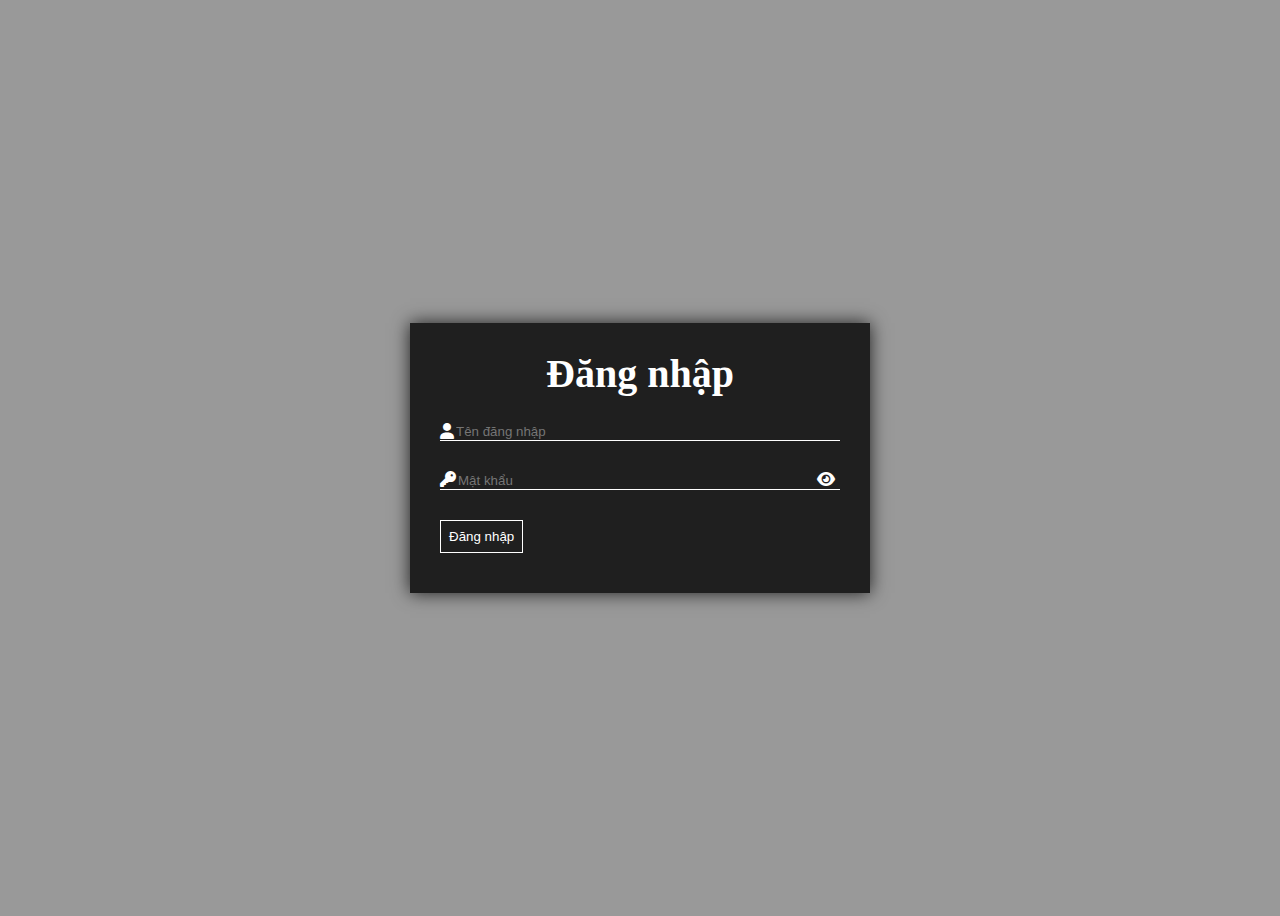
<file: btl web/form đăng nhập/index.html>
<!DOCTYPE html>
<html lang="en">

<head>
    <meta charset="UTF-8">
    <meta http-equiv="X-UA-Compatible" content="IE=edge">
    <meta name="viewport" content="width=device-width, initial-scale=1.0">
    <title>Document</title>
    <link href="/fontawesome-free-6.1.1-web/css/all.css" rel="stylesheet">
    <link rel="stylesheet" href="style.css">
</head>

<body>
    <div class="main">
        <form action="" id="form-dang-nhap">
            <div class="form-header">
                <h1>Đăng nhập</h1>
            </div>
            <div class="form-input">
                <i class="fa-solid fa-user"></i>
                <input class="input-field" type="text" placeholder="Tên đăng nhập">
            </div>
            <div class="form-input">
                <i class="fa-solid fa-key"></i>
                <input class="input-field" type="password" placeholder="Mật khẩu">
                <div id="see-password">
                    <i class="fa-solid fa-eye"></i>
                </div>
            </div>
            <input class="input_submit" type="submit" value="Đăng nhập">
        </form>
    </div>
    <script src="https://code.jquery.com/jquery-3.6.0.js"></script>
    <script src="app.js"></script>
</body>

</html>
</file>
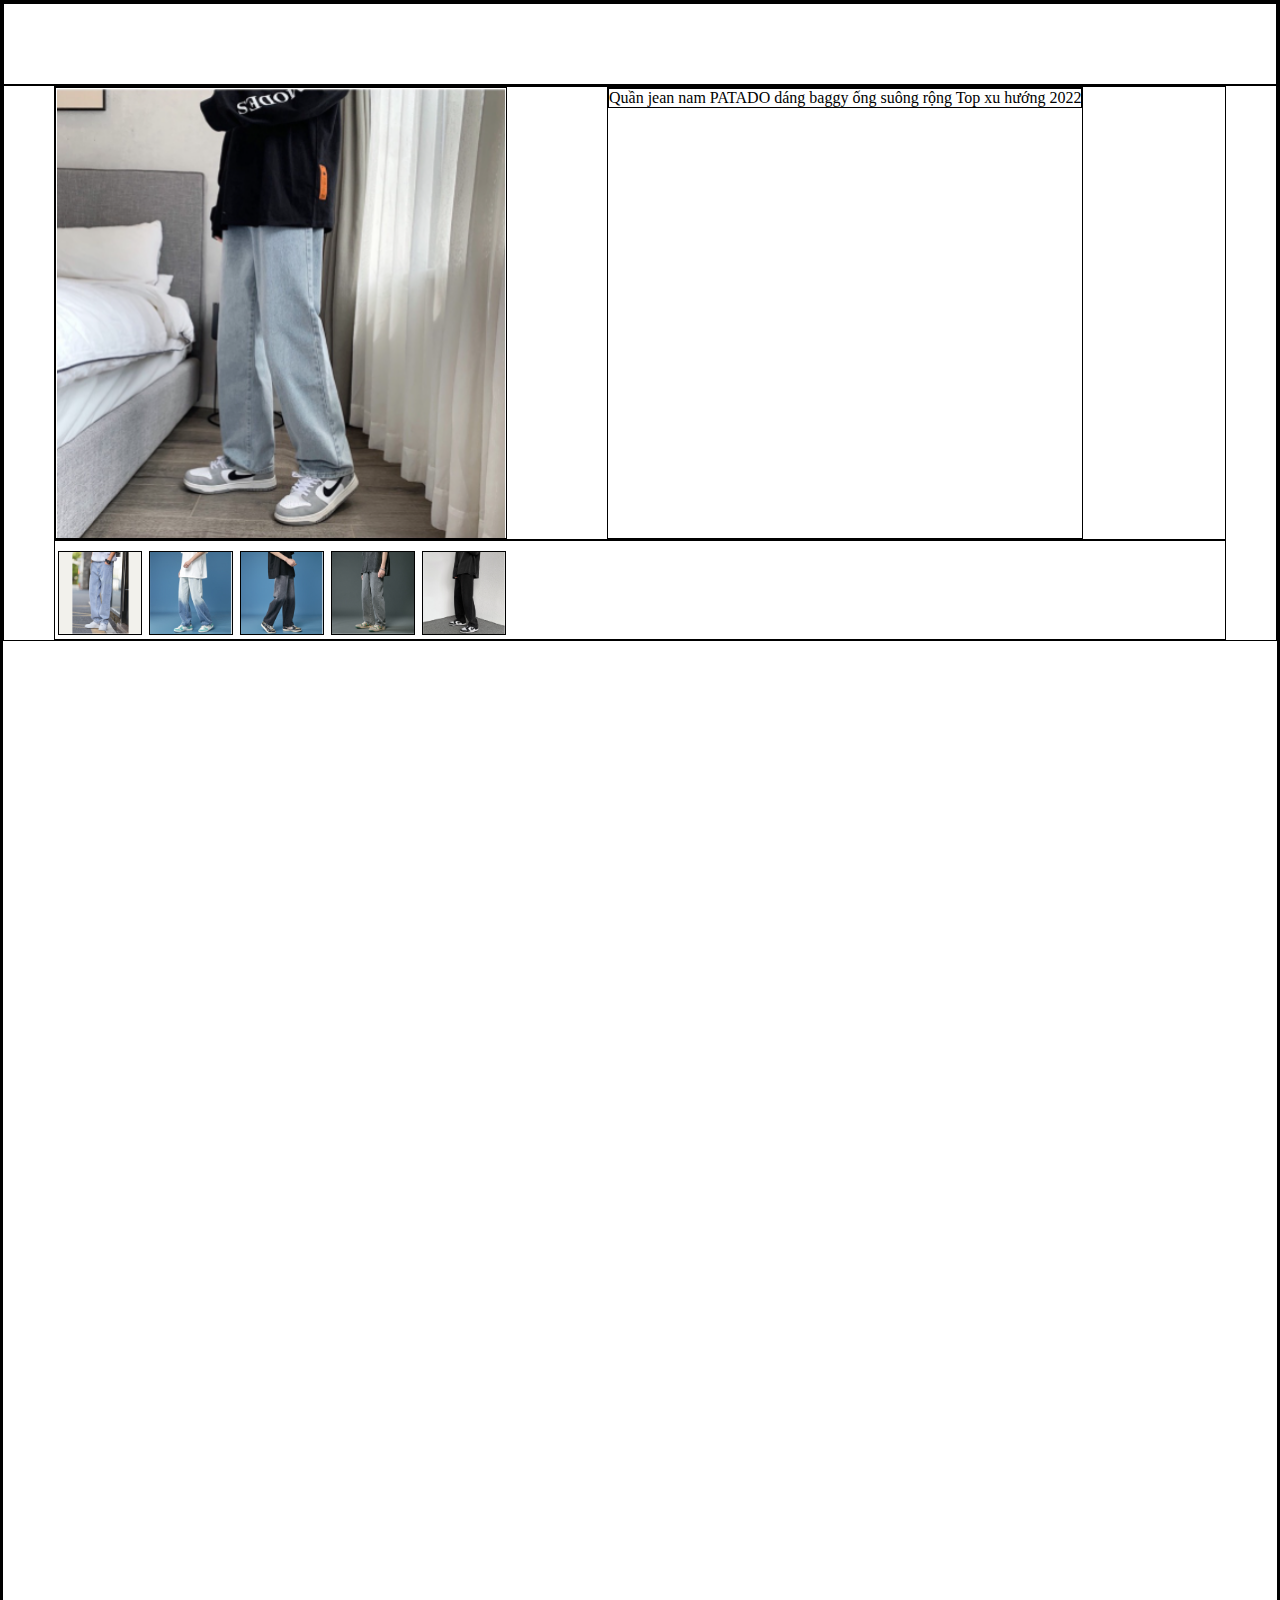
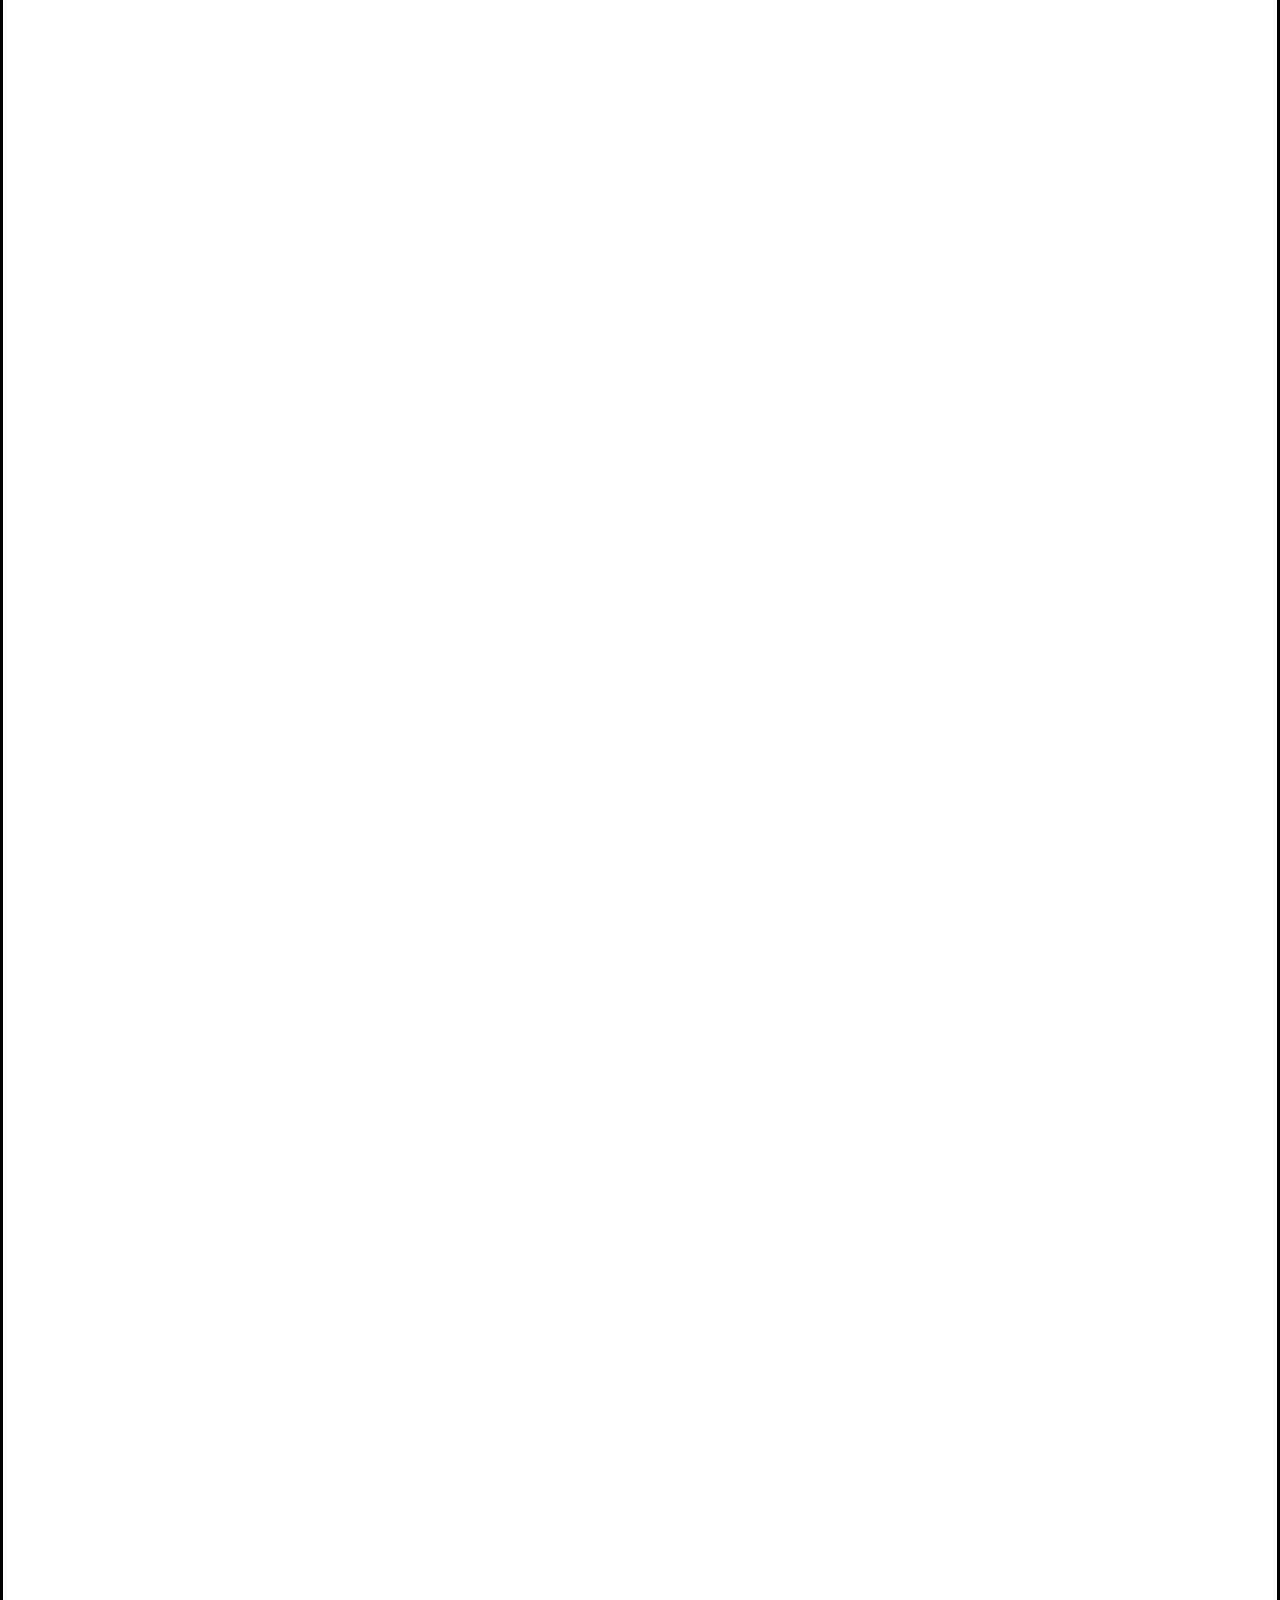
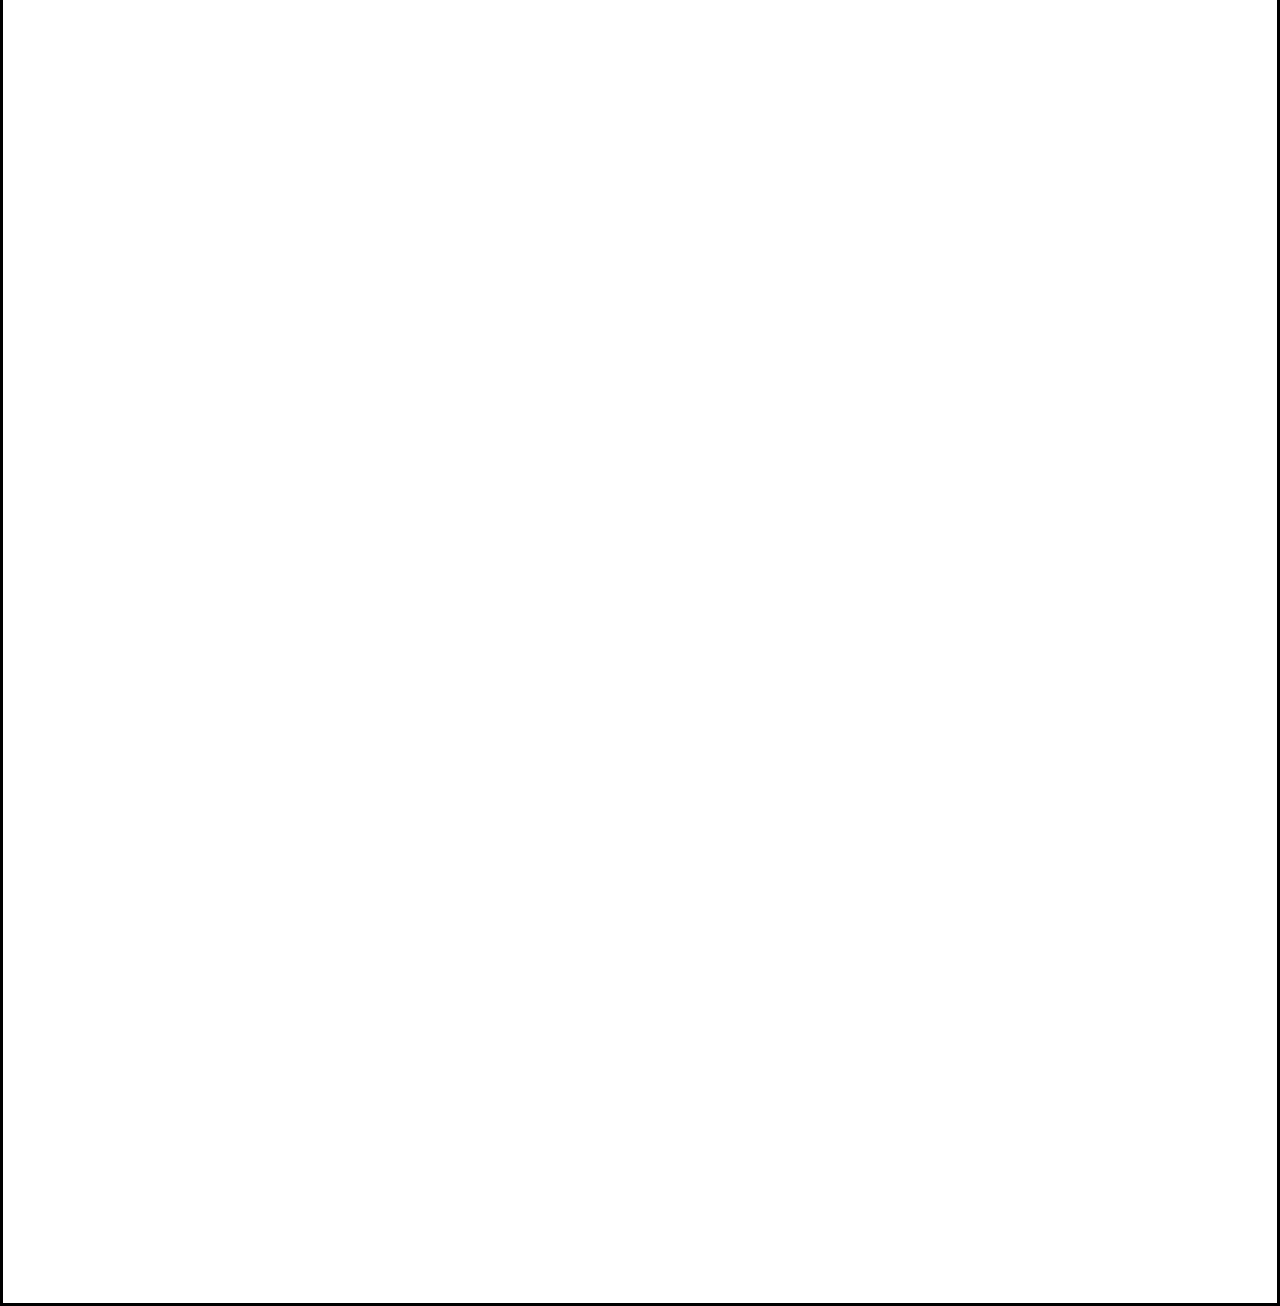
<file: btl web/giỏ hàng/index.html>
<!DOCTYPE html>
<html lang="en">

<head>
    <meta charset="UTF-8">
    <meta http-equiv="X-UA-Compatible" content="IE=edge">
    <meta name="viewport" content="width=device-width, initial-scale=1.0">
    <title>Document</title>
    <link href="/fontawesome-free-6.1.1-web/css/all.css" rel="stylesheet">
    <link rel="stylesheet" href="edit.css">
</head>

<body>
    <div class="main">
        <div class="header"></div>
        <div class="body">
            <div class="image">
                <img src="img/hình 1.bmp" alt="" srcset="">

                <div class="thong-tin">
                    <p>Quần jean nam PATADO dáng baggy ống suông rộng Top xu hướng 2022</p>
                </div>
            </div>
            <div class="sub-img">
                <img src="img/hình 2.bmp" alt="" srcset="">
                <img src="img/hình 3.bmp" alt="" srcset="">
                <img src="img/hình 4.bmp" alt="" srcset="">
                <img src="img/hình 5.bmp" alt="" srcset="">
                <img src="img/hình 6.bmp" alt="" srcset="">
            </div>
        </div>
    </div>
    <script src="https://code.jquery.com/jquery-3.6.0.js"></script>
</body>

</html>
</file>
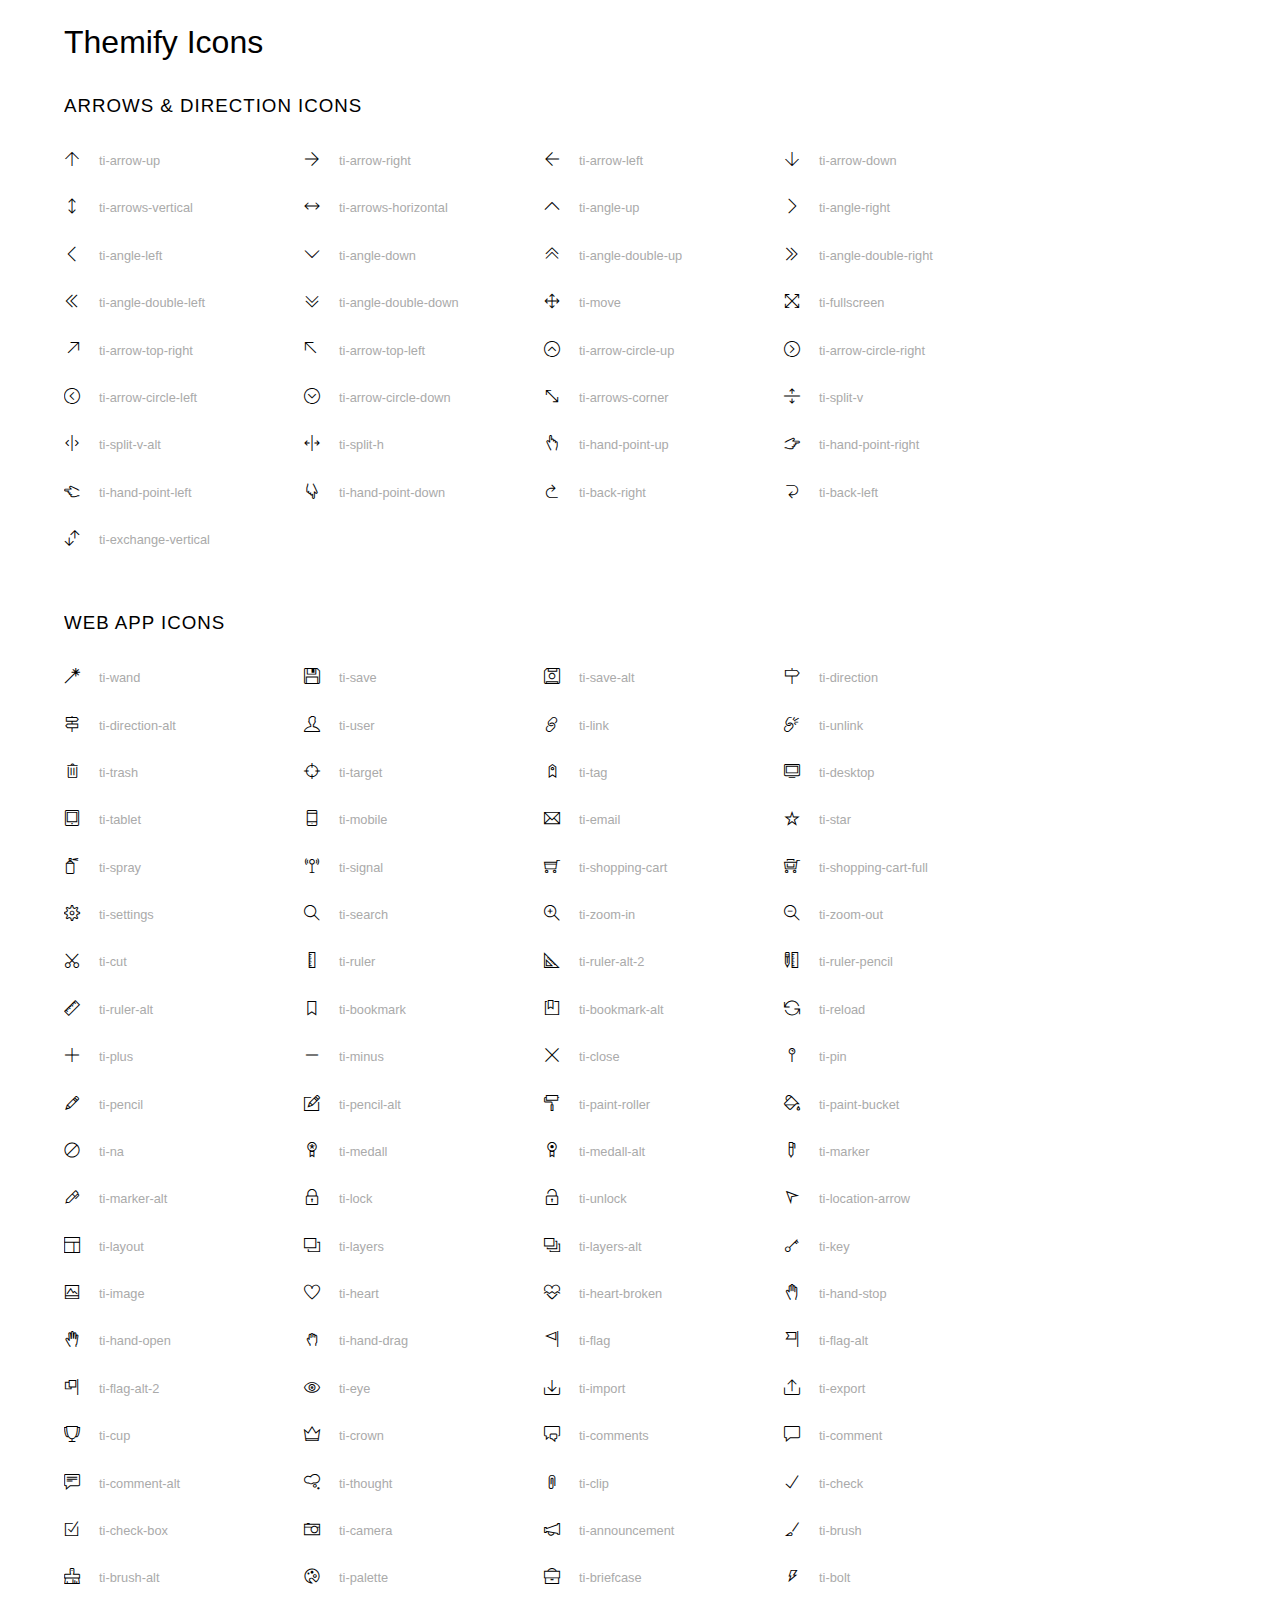
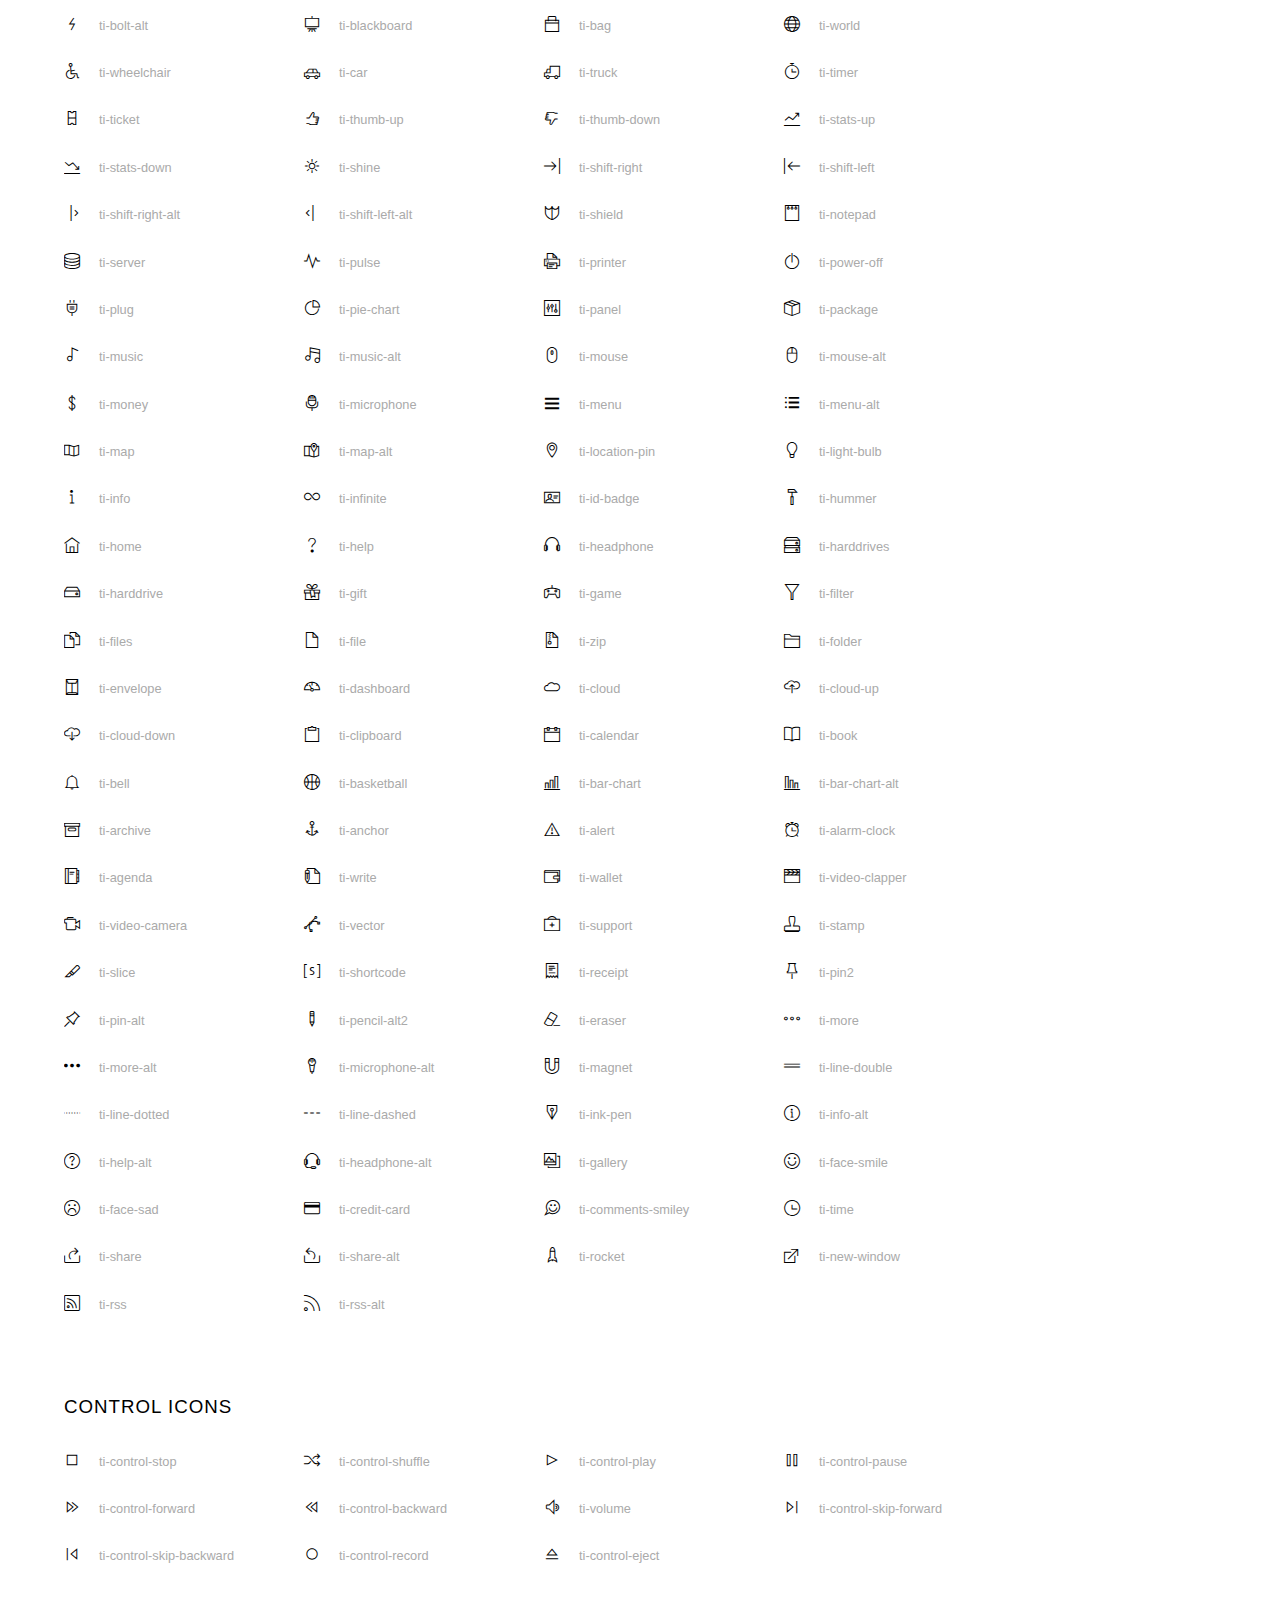
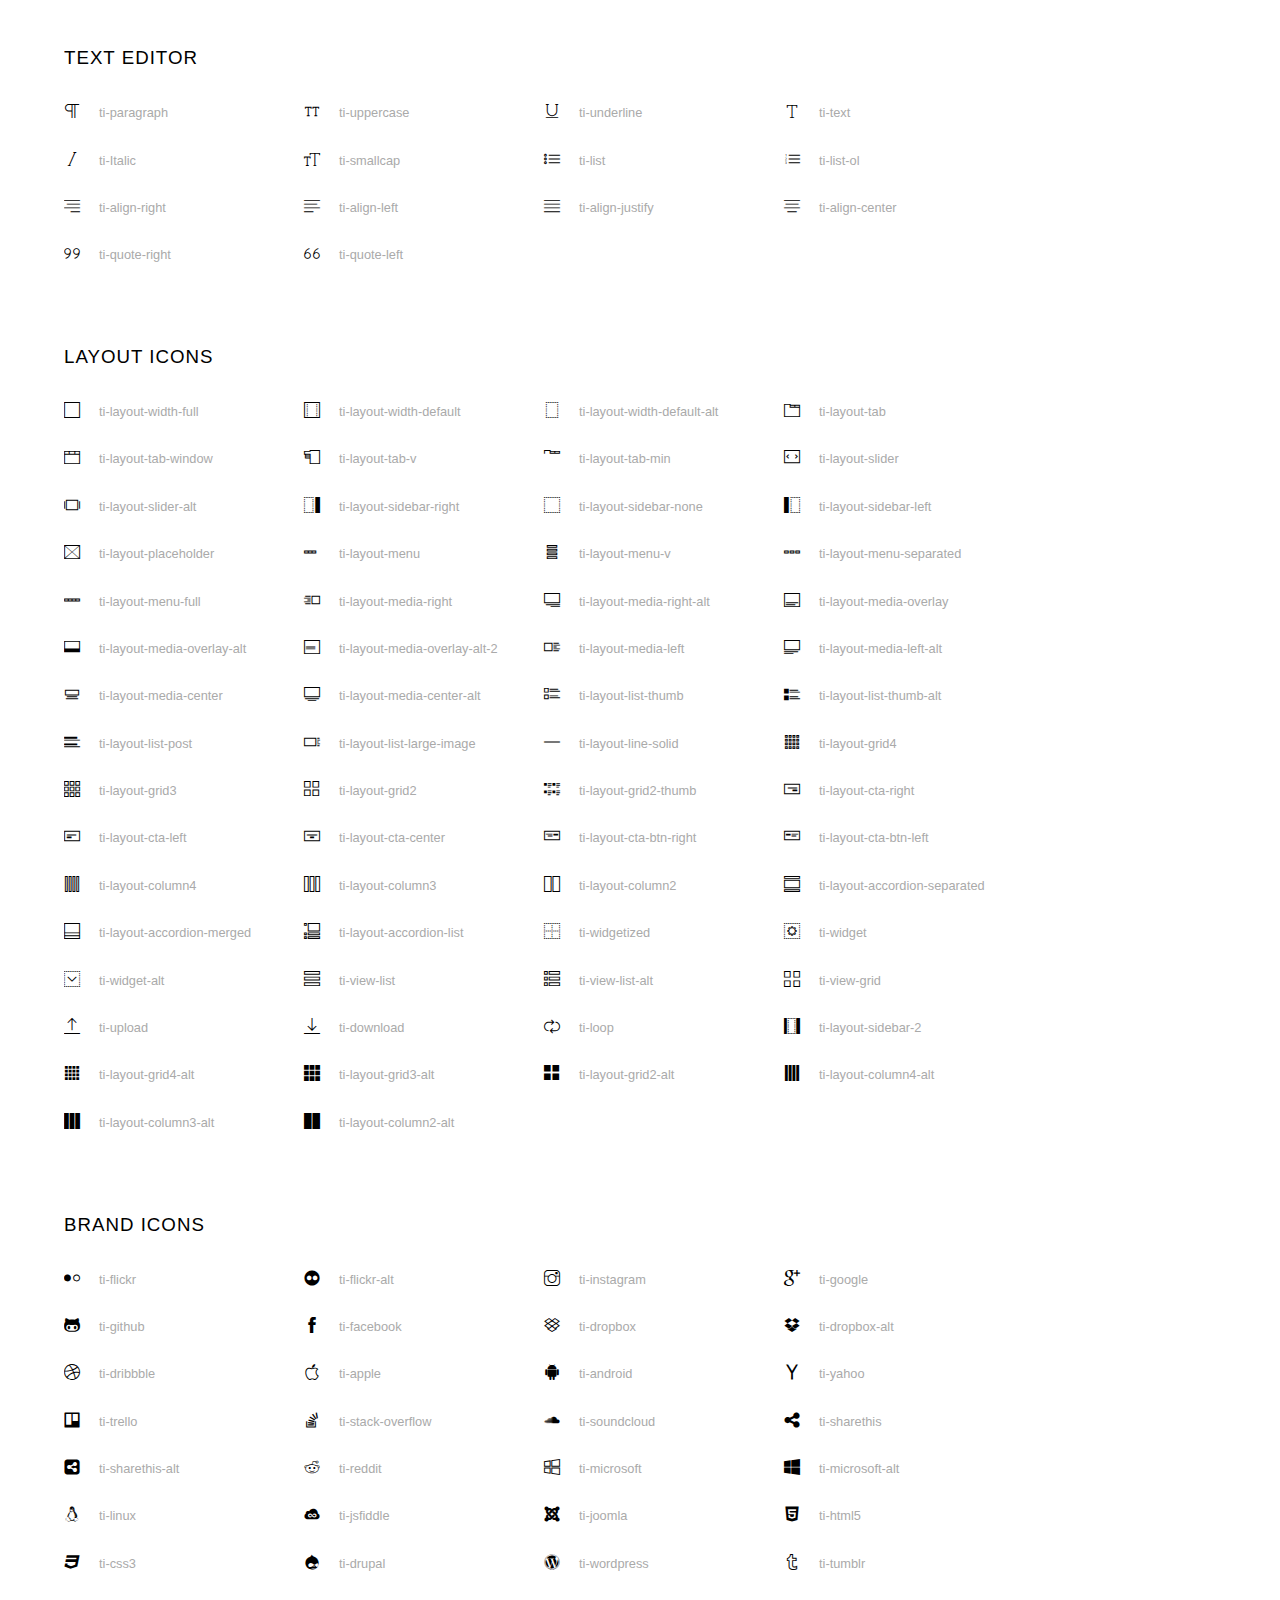
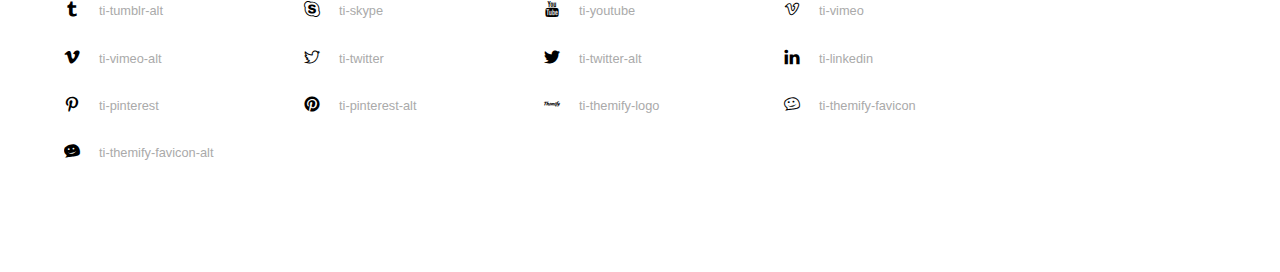
<file: vendors/themify-icons/index.html>
<!doctype html>
<html>
<head>
	<meta charset="utf-8">
	<title>Themify Icon Font</title>
	<meta name="viewport" content="width=device-width">
	<link rel="stylesheet" href="demo-files/demo.css">
	<link rel="stylesheet" href="themify-icons.css">
	<!--[if lt IE 8]><!-->
	<link rel="stylesheet" href="ie7/ie7.css">
	<!--<![endif]-->
</head>
<body>
	<h1>Themify Icons</h1>

	<div class="icon-section">

		<div class="icon-section">
			<h3>Arrows &amp; Direction Icons </h3>

			<div class="icon-container">
				<span class="ti-arrow-up"></span><span class="icon-name"> ti-arrow-up</span>
			</div>
			<div class="icon-container">
				<span class="ti-arrow-right"></span><span class="icon-name"> ti-arrow-right</span>
			</div>
			<div class="icon-container">
				<span class="ti-arrow-left"></span><span class="icon-name"> ti-arrow-left</span>
			</div>
			<div class="icon-container">
				<span class="ti-arrow-down"></span><span class="icon-name"> ti-arrow-down</span>
			</div>
			<div class="icon-container">
				<span class="ti-arrows-vertical"></span><span class="icon-name"> ti-arrows-vertical</span>
			</div>
			<div class="icon-container">
				<span class="ti-arrows-horizontal"></span><span class="icon-name"> ti-arrows-horizontal</span>
			</div>
			<div class="icon-container">
				<span class="ti-angle-up"></span><span class="icon-name"> ti-angle-up</span>
			</div>
			<div class="icon-container">
				<span class="ti-angle-right"></span><span class="icon-name"> ti-angle-right</span>
			</div>
			<div class="icon-container">
				<span class="ti-angle-left"></span><span class="icon-name"> ti-angle-left</span>
			</div>
			<div class="icon-container">
				<span class="ti-angle-down"></span><span class="icon-name"> ti-angle-down</span>
			</div>	
			<div class="icon-container">
				<span class="ti-angle-double-up"></span><span class="icon-name"> ti-angle-double-up</span>
			</div>
			<div class="icon-container">
				<span class="ti-angle-double-right"></span><span class="icon-name"> ti-angle-double-right</span>
			</div>
			<div class="icon-container">
				<span class="ti-angle-double-left"></span><span class="icon-name"> ti-angle-double-left</span>
			</div>
			<div class="icon-container">
				<span class="ti-angle-double-down"></span><span class="icon-name"> ti-angle-double-down</span>
			</div>					
			<div class="icon-container">
				<span class="ti-move"></span><span class="icon-name"> ti-move</span>
			</div>
			<div class="icon-container">
				<span class="ti-fullscreen"></span><span class="icon-name"> ti-fullscreen</span>
			</div>
			<div class="icon-container">
				<span class="ti-arrow-top-right"></span><span class="icon-name"> ti-arrow-top-right</span>
			</div>
			<div class="icon-container">
				<span class="ti-arrow-top-left"></span><span class="icon-name"> ti-arrow-top-left</span>
			</div>
			<div class="icon-container">
				<span class="ti-arrow-circle-up"></span><span class="icon-name"> ti-arrow-circle-up</span>
			</div>
			<div class="icon-container">
				<span class="ti-arrow-circle-right"></span><span class="icon-name"> ti-arrow-circle-right</span>
			</div>
			<div class="icon-container">
				<span class="ti-arrow-circle-left"></span><span class="icon-name"> ti-arrow-circle-left</span>
			</div>
			<div class="icon-container">
				<span class="ti-arrow-circle-down"></span><span class="icon-name"> ti-arrow-circle-down</span>
			</div>
			<div class="icon-container">
				<span class="ti-arrows-corner"></span><span class="icon-name"> ti-arrows-corner</span>
			</div>
			<div class="icon-container">
				<span class="ti-split-v"></span><span class="icon-name"> ti-split-v</span>
			</div>

			<div class="icon-container">
				<span class="ti-split-v-alt"></span><span class="icon-name"> ti-split-v-alt</span>
			</div>
			<div class="icon-container">
				<span class="ti-split-h"></span><span class="icon-name"> ti-split-h</span>
			</div>
			<div class="icon-container">
				<span class="ti-hand-point-up"></span><span class="icon-name"> ti-hand-point-up</span>
			</div>
			<div class="icon-container">
				<span class="ti-hand-point-right"></span><span class="icon-name"> ti-hand-point-right</span>
			</div>
			<div class="icon-container">
				<span class="ti-hand-point-left"></span><span class="icon-name"> ti-hand-point-left</span>
			</div>
			<div class="icon-container">
				<span class="ti-hand-point-down"></span><span class="icon-name"> ti-hand-point-down</span>
			</div>
			<div class="icon-container">
				<span class="ti-back-right"></span><span class="icon-name"> ti-back-right</span>
			</div>
			<div class="icon-container">
				<span class="ti-back-left"></span><span class="icon-name"> ti-back-left</span>
			</div>
			<div class="icon-container">
				<span class="ti-exchange-vertical"></span><span class="icon-name"> ti-exchange-vertical</span>
			</div>

		</div> <!-- Arrows Icons -->



		<h3>Web App Icons</h3>
		
		<div class="icon-section">

			<div class="icon-container">
				<span class="ti-wand"></span><span class="icon-name"> ti-wand</span>
			</div>
			<div class="icon-container">
				<span class="ti-save"></span><span class="icon-name"> ti-save</span>
			</div>
			<div class="icon-container">
				<span class="ti-save-alt"></span><span class="icon-name"> ti-save-alt</span>
			</div>

			<div class="icon-container">
				<span class="ti-direction"></span><span class="icon-name"> ti-direction</span>
			</div>
			<div class="icon-container">
				<span class="ti-direction-alt"></span><span class="icon-name"> ti-direction-alt</span>
			</div>
			<div class="icon-container">
				<span class="ti-user"></span><span class="icon-name"> ti-user</span>
			</div>
			<div class="icon-container">
				<span class="ti-link"></span><span class="icon-name"> ti-link</span>
			</div>
			<div class="icon-container">
				<span class="ti-unlink"></span><span class="icon-name"> ti-unlink</span>
			</div>
			<div class="icon-container">
				<span class="ti-trash"></span><span class="icon-name"> ti-trash</span>
			</div>
			<div class="icon-container">
				<span class="ti-target"></span><span class="icon-name"> ti-target</span>
			</div>
			<div class="icon-container">
				<span class="ti-tag"></span><span class="icon-name"> ti-tag</span>
			</div>
			<div class="icon-container">
				<span class="ti-desktop"></span><span class="icon-name"> ti-desktop</span>
			</div>
			<div class="icon-container">
				<span class="ti-tablet"></span><span class="icon-name"> ti-tablet</span>
			</div>
			<div class="icon-container">
				<span class="ti-mobile"></span><span class="icon-name"> ti-mobile</span>
			</div>
			<div class="icon-container">
				<span class="ti-email"></span><span class="icon-name"> ti-email</span>
			</div>	
			<div class="icon-container">
				<span class="ti-star"></span><span class="icon-name"> ti-star</span>
			</div>
			<div class="icon-container">
				<span class="ti-spray"></span><span class="icon-name"> ti-spray</span>
			</div>
			<div class="icon-container">
				<span class="ti-signal"></span><span class="icon-name"> ti-signal</span>
			</div>
			<div class="icon-container">
				<span class="ti-shopping-cart"></span><span class="icon-name"> ti-shopping-cart</span>
			</div>
			<div class="icon-container">
				<span class="ti-shopping-cart-full"></span><span class="icon-name"> ti-shopping-cart-full</span>
			</div>
			<div class="icon-container">
				<span class="ti-settings"></span><span class="icon-name"> ti-settings</span>
			</div>
			<div class="icon-container">
				<span class="ti-search"></span><span class="icon-name"> ti-search</span>
			</div>
			<div class="icon-container">
				<span class="ti-zoom-in"></span><span class="icon-name"> ti-zoom-in</span>
			</div>
			<div class="icon-container">
				<span class="ti-zoom-out"></span><span class="icon-name"> ti-zoom-out</span>
			</div>
			<div class="icon-container">
				<span class="ti-cut"></span><span class="icon-name"> ti-cut</span>
			</div>
			<div class="icon-container">
				<span class="ti-ruler"></span><span class="icon-name"> ti-ruler</span>
			</div>
			<div class="icon-container">
				<span class="ti-ruler-alt-2"></span><span class="icon-name"> ti-ruler-alt-2</span>
			</div>			
			<div class="icon-container">
				<span class="ti-ruler-pencil"></span><span class="icon-name"> ti-ruler-pencil</span>
			</div>
			<div class="icon-container">
				<span class="ti-ruler-alt"></span><span class="icon-name"> ti-ruler-alt</span>
			</div>
			<div class="icon-container">
				<span class="ti-bookmark"></span><span class="icon-name"> ti-bookmark</span>
			</div>
			<div class="icon-container">
				<span class="ti-bookmark-alt"></span><span class="icon-name"> ti-bookmark-alt</span>
			</div>
			<div class="icon-container">
				<span class="ti-reload"></span><span class="icon-name"> ti-reload</span>
			</div>
			<div class="icon-container">
				<span class="ti-plus"></span><span class="icon-name"> ti-plus</span>
			</div>
			<div class="icon-container">
				<span class="ti-minus"></span><span class="icon-name"> ti-minus</span>
			</div>
			<div class="icon-container">
				<span class="ti-close"></span><span class="icon-name"> ti-close</span>
			</div>			
			<div class="icon-container">
				<span class="ti-pin"></span><span class="icon-name"> ti-pin</span>
			</div>
			<div class="icon-container">
				<span class="ti-pencil"></span><span class="icon-name"> ti-pencil</span>
			</div>
					
		  	<div class="icon-container">
				<span class="ti-pencil-alt"></span><span class="icon-name"> ti-pencil-alt</span>
			</div>
			<div class="icon-container">
				<span class="ti-paint-roller"></span><span class="icon-name"> ti-paint-roller</span>
			</div>
			<div class="icon-container">
				<span class="ti-paint-bucket"></span><span class="icon-name"> ti-paint-bucket</span>
			</div>
			<div class="icon-container">
				<span class="ti-na"></span><span class="icon-name"> ti-na</span>
			</div>
			<div class="icon-container">
				<span class="ti-medall"></span><span class="icon-name"> ti-medall</span>
			</div>
			<div class="icon-container">
				<span class="ti-medall-alt"></span><span class="icon-name"> ti-medall-alt</span>
			</div>
			<div class="icon-container">
				<span class="ti-marker"></span><span class="icon-name"> ti-marker</span>
			</div>
			<div class="icon-container">
				<span class="ti-marker-alt"></span><span class="icon-name"> ti-marker-alt</span>
			</div>

			<div class="icon-container">
				<span class="ti-lock"></span><span class="icon-name"> ti-lock</span>
			</div>
			<div class="icon-container">
				<span class="ti-unlock"></span><span class="icon-name"> ti-unlock</span>
			</div>
			<div class="icon-container">
				<span class="ti-location-arrow"></span><span class="icon-name"> ti-location-arrow</span>
			</div>
			<div class="icon-container">
				<span class="ti-layout"></span><span class="icon-name"> ti-layout</span>
			</div>
			<div class="icon-container">
				<span class="ti-layers"></span><span class="icon-name"> ti-layers</span>
			</div>
			<div class="icon-container">
				<span class="ti-layers-alt"></span><span class="icon-name"> ti-layers-alt</span>
			</div>
			<div class="icon-container">
				<span class="ti-key"></span><span class="icon-name"> ti-key</span>
			</div>
			<div class="icon-container">
				<span class="ti-image"></span><span class="icon-name"> ti-image</span>
			</div>
			<div class="icon-container">
				<span class="ti-heart"></span><span class="icon-name"> ti-heart</span>
			</div>
			<div class="icon-container">
				<span class="ti-heart-broken"></span><span class="icon-name"> ti-heart-broken</span>
			</div>
			<div class="icon-container">
				<span class="ti-hand-stop"></span><span class="icon-name"> ti-hand-stop</span>
			</div>
			<div class="icon-container">
				<span class="ti-hand-open"></span><span class="icon-name"> ti-hand-open</span>
			</div>
			<div class="icon-container">
				<span class="ti-hand-drag"></span><span class="icon-name"> ti-hand-drag</span>
			</div>
			<div class="icon-container">
				<span class="ti-flag"></span><span class="icon-name"> ti-flag</span>
			</div>
			<div class="icon-container">
				<span class="ti-flag-alt"></span><span class="icon-name"> ti-flag-alt</span>
			</div>
			<div class="icon-container">
				<span class="ti-flag-alt-2"></span><span class="icon-name"> ti-flag-alt-2</span>
			</div>
			<div class="icon-container">
				<span class="ti-eye"></span><span class="icon-name"> ti-eye</span>
			</div>
			<div class="icon-container">
				<span class="ti-import"></span><span class="icon-name"> ti-import</span>
			</div>			
			<div class="icon-container">
				<span class="ti-export"></span><span class="icon-name"> ti-export</span>
			</div>
			<div class="icon-container">
				<span class="ti-cup"></span><span class="icon-name"> ti-cup</span>
			</div>
			<div class="icon-container">
				<span class="ti-crown"></span><span class="icon-name"> ti-crown</span>
			</div>
			<div class="icon-container">
				<span class="ti-comments"></span><span class="icon-name"> ti-comments</span>
			</div>
			<div class="icon-container">
				<span class="ti-comment"></span><span class="icon-name"> ti-comment</span>
			</div>
			<div class="icon-container">
				<span class="ti-comment-alt"></span><span class="icon-name"> ti-comment-alt</span>
			</div>
			<div class="icon-container">
				<span class="ti-thought"></span><span class="icon-name"> ti-thought</span>
			</div>			
			<div class="icon-container">
				<span class="ti-clip"></span><span class="icon-name"> ti-clip</span>
			</div>

			<div class="icon-container">
				<span class="ti-check"></span><span class="icon-name"> ti-check</span>
			</div>
			<div class="icon-container">
				<span class="ti-check-box"></span><span class="icon-name"> ti-check-box</span>
			</div>
			<div class="icon-container">
				<span class="ti-camera"></span><span class="icon-name"> ti-camera</span>
			</div>
			<div class="icon-container">
				<span class="ti-announcement"></span><span class="icon-name"> ti-announcement</span>
			</div>
			<div class="icon-container">
				<span class="ti-brush"></span><span class="icon-name"> ti-brush</span>
			</div>
			<div class="icon-container">
				<span class="ti-brush-alt"></span><span class="icon-name"> ti-brush-alt</span>
			</div>
			<div class="icon-container">
				<span class="ti-palette"></span><span class="icon-name"> ti-palette</span>
			</div>			
			<div class="icon-container">
				<span class="ti-briefcase"></span><span class="icon-name"> ti-briefcase</span>
			</div>
			<div class="icon-container">
				<span class="ti-bolt"></span><span class="icon-name"> ti-bolt</span>
			</div>
			<div class="icon-container">
				<span class="ti-bolt-alt"></span><span class="icon-name"> ti-bolt-alt</span>
			</div>
			<div class="icon-container">
				<span class="ti-blackboard"></span><span class="icon-name"> ti-blackboard</span>
			</div>
			<div class="icon-container">
				<span class="ti-bag"></span><span class="icon-name"> ti-bag</span>
			</div>
			<div class="icon-container">
				<span class="ti-world"></span><span class="icon-name"> ti-world</span>
			</div>
			<div class="icon-container">
				<span class="ti-wheelchair"></span><span class="icon-name"> ti-wheelchair</span>
			</div>
			<div class="icon-container">
				<span class="ti-car"></span><span class="icon-name"> ti-car</span>
			</div>
			<div class="icon-container">
				<span class="ti-truck"></span><span class="icon-name"> ti-truck</span>
			</div>
			<div class="icon-container">
				<span class="ti-timer"></span><span class="icon-name"> ti-timer</span>
			</div>
			<div class="icon-container">
				<span class="ti-ticket"></span><span class="icon-name"> ti-ticket</span>
			</div>
			<div class="icon-container">
				<span class="ti-thumb-up"></span><span class="icon-name"> ti-thumb-up</span>
			</div>
			<div class="icon-container">
				<span class="ti-thumb-down"></span><span class="icon-name"> ti-thumb-down</span>
			</div>

			<div class="icon-container">
				<span class="ti-stats-up"></span><span class="icon-name"> ti-stats-up</span>
			</div>
			<div class="icon-container">
				<span class="ti-stats-down"></span><span class="icon-name"> ti-stats-down</span>
			</div>
			<div class="icon-container">
				<span class="ti-shine"></span><span class="icon-name"> ti-shine</span>
			</div>
			<div class="icon-container">
				<span class="ti-shift-right"></span><span class="icon-name"> ti-shift-right</span>
			</div>
			<div class="icon-container">
				<span class="ti-shift-left"></span><span class="icon-name"> ti-shift-left</span>
			</div>

			<div class="icon-container">
				<span class="ti-shift-right-alt"></span><span class="icon-name"> ti-shift-right-alt</span>
			</div>
			<div class="icon-container">
				<span class="ti-shift-left-alt"></span><span class="icon-name"> ti-shift-left-alt</span>
			</div>
			<div class="icon-container">
				<span class="ti-shield"></span><span class="icon-name"> ti-shield</span>
			</div>
			<div class="icon-container">
				<span class="ti-notepad"></span><span class="icon-name"> ti-notepad</span>
			</div>
			<div class="icon-container">
				<span class="ti-server"></span><span class="icon-name"> ti-server</span>
			</div>

			<div class="icon-container">
				<span class="ti-pulse"></span><span class="icon-name"> ti-pulse</span>
			</div>
			<div class="icon-container">
				<span class="ti-printer"></span><span class="icon-name"> ti-printer</span>
			</div>
			<div class="icon-container">
				<span class="ti-power-off"></span><span class="icon-name"> ti-power-off</span>
			</div>
			<div class="icon-container">
				<span class="ti-plug"></span><span class="icon-name"> ti-plug</span>
			</div>
			<div class="icon-container">
				<span class="ti-pie-chart"></span><span class="icon-name"> ti-pie-chart</span>
			</div>

			<div class="icon-container">
				<span class="ti-panel"></span><span class="icon-name"> ti-panel</span>
			</div>
			<div class="icon-container">
				<span class="ti-package"></span><span class="icon-name"> ti-package</span>
			</div>
			<div class="icon-container">
				<span class="ti-music"></span><span class="icon-name"> ti-music</span>
			</div>
			<div class="icon-container">
				<span class="ti-music-alt"></span><span class="icon-name"> ti-music-alt</span>
			</div>
			<div class="icon-container">
				<span class="ti-mouse"></span><span class="icon-name"> ti-mouse</span>
			</div>
			<div class="icon-container">
				<span class="ti-mouse-alt"></span><span class="icon-name"> ti-mouse-alt</span>
			</div>
			<div class="icon-container">
				<span class="ti-money"></span><span class="icon-name"> ti-money</span>
			</div>
			<div class="icon-container">
				<span class="ti-microphone"></span><span class="icon-name"> ti-microphone</span>
			</div>
			<div class="icon-container">
				<span class="ti-menu"></span><span class="icon-name"> ti-menu</span>
			</div>
			<div class="icon-container">
				<span class="ti-menu-alt"></span><span class="icon-name"> ti-menu-alt</span>
			</div>
			<div class="icon-container">
				<span class="ti-map"></span><span class="icon-name"> ti-map</span>
			</div>
			<div class="icon-container">
				<span class="ti-map-alt"></span><span class="icon-name"> ti-map-alt</span>
			</div>

			<div class="icon-container">
				<span class="ti-location-pin"></span><span class="icon-name"> ti-location-pin</span>
			</div>

			<div class="icon-container">
				<span class="ti-light-bulb"></span><span class="icon-name"> ti-light-bulb</span>
			</div>
			<div class="icon-container">
				<span class="ti-info"></span><span class="icon-name"> ti-info</span>
			</div>
			<div class="icon-container">
				<span class="ti-infinite"></span><span class="icon-name"> ti-infinite</span>
			</div>
			<div class="icon-container">
				<span class="ti-id-badge"></span><span class="icon-name"> ti-id-badge</span>
			</div>
			<div class="icon-container">
				<span class="ti-hummer"></span><span class="icon-name"> ti-hummer</span>
			</div>
			<div class="icon-container">
				<span class="ti-home"></span><span class="icon-name"> ti-home</span>
			</div>
			<div class="icon-container">
				<span class="ti-help"></span><span class="icon-name"> ti-help</span>
			</div>
			<div class="icon-container">
				<span class="ti-headphone"></span><span class="icon-name"> ti-headphone</span>
			</div>
			<div class="icon-container">
				<span class="ti-harddrives"></span><span class="icon-name"> ti-harddrives</span>
			</div>
			<div class="icon-container">
				<span class="ti-harddrive"></span><span class="icon-name"> ti-harddrive</span>
			</div>
			<div class="icon-container">
				<span class="ti-gift"></span><span class="icon-name"> ti-gift</span>
			</div>
			<div class="icon-container">
				<span class="ti-game"></span><span class="icon-name"> ti-game</span>
			</div>
			<div class="icon-container">
				<span class="ti-filter"></span><span class="icon-name"> ti-filter</span>
			</div>
			<div class="icon-container">
				<span class="ti-files"></span><span class="icon-name"> ti-files</span>
			</div>
			<div class="icon-container">
				<span class="ti-file"></span><span class="icon-name"> ti-file</span>
			</div>
			<div class="icon-container">
				<span class="ti-zip"></span><span class="icon-name"> ti-zip</span>
			</div>
			<div class="icon-container">
				<span class="ti-folder"></span><span class="icon-name"> ti-folder</span>
			</div>			
			<div class="icon-container">
				<span class="ti-envelope"></span><span class="icon-name"> ti-envelope</span>
			</div>


			<div class="icon-container">
				<span class="ti-dashboard"></span><span class="icon-name"> ti-dashboard</span>
			</div>
			<div class="icon-container">
				<span class="ti-cloud"></span><span class="icon-name"> ti-cloud</span>
			</div>
			<div class="icon-container">
				<span class="ti-cloud-up"></span><span class="icon-name"> ti-cloud-up</span>
			</div>
			<div class="icon-container">
				<span class="ti-cloud-down"></span><span class="icon-name"> ti-cloud-down</span>
			</div>
			<div class="icon-container">
				<span class="ti-clipboard"></span><span class="icon-name"> ti-clipboard</span>
			</div>
			<div class="icon-container">
				<span class="ti-calendar"></span><span class="icon-name"> ti-calendar</span>
			</div>
			<div class="icon-container">
				<span class="ti-book"></span><span class="icon-name"> ti-book</span>
			</div>
			<div class="icon-container">
				<span class="ti-bell"></span><span class="icon-name"> ti-bell</span>
			</div>
			<div class="icon-container">
				<span class="ti-basketball"></span><span class="icon-name"> ti-basketball</span>
			</div>
			<div class="icon-container">
				<span class="ti-bar-chart"></span><span class="icon-name"> ti-bar-chart</span>
			</div>
			<div class="icon-container">
				<span class="ti-bar-chart-alt"></span><span class="icon-name"> ti-bar-chart-alt</span>
			</div>


			<div class="icon-container">
				<span class="ti-archive"></span><span class="icon-name"> ti-archive</span>
			</div>
			<div class="icon-container">
				<span class="ti-anchor"></span><span class="icon-name"> ti-anchor</span>
			</div>

			<div class="icon-container">
				<span class="ti-alert"></span><span class="icon-name"> ti-alert</span>
			</div>
			<div class="icon-container">
				<span class="ti-alarm-clock"></span><span class="icon-name"> ti-alarm-clock</span>
			</div>
			<div class="icon-container">
				<span class="ti-agenda"></span><span class="icon-name"> ti-agenda</span>
			</div>
			<div class="icon-container">
				<span class="ti-write"></span><span class="icon-name"> ti-write</span>
			</div>

			<div class="icon-container">
				<span class="ti-wallet"></span><span class="icon-name"> ti-wallet</span>
			</div>
			<div class="icon-container">
				<span class="ti-video-clapper"></span><span class="icon-name"> ti-video-clapper</span>
			</div>
			<div class="icon-container">
				<span class="ti-video-camera"></span><span class="icon-name"> ti-video-camera</span>
			</div>
			<div class="icon-container">
				<span class="ti-vector"></span><span class="icon-name"> ti-vector</span>
			</div>

			<div class="icon-container">
				<span class="ti-support"></span><span class="icon-name"> ti-support</span>
			</div>
			<div class="icon-container">
				<span class="ti-stamp"></span><span class="icon-name"> ti-stamp</span>
			</div>
			<div class="icon-container">
				<span class="ti-slice"></span><span class="icon-name"> ti-slice</span>
			</div>
			<div class="icon-container">
				<span class="ti-shortcode"></span><span class="icon-name"> ti-shortcode</span>
			</div>
			<div class="icon-container">
				<span class="ti-receipt"></span><span class="icon-name"> ti-receipt</span>
			</div>
			<div class="icon-container">
				<span class="ti-pin2"></span><span class="icon-name"> ti-pin2</span>
			</div>
			<div class="icon-container">
				<span class="ti-pin-alt"></span><span class="icon-name"> ti-pin-alt</span>
			</div>
			<div class="icon-container">
				<span class="ti-pencil-alt2"></span><span class="icon-name"> ti-pencil-alt2</span>
			</div>
			<div class="icon-container">
				<span class="ti-eraser"></span><span class="icon-name"> ti-eraser</span>
			</div>			
			<div class="icon-container">
				<span class="ti-more"></span><span class="icon-name"> ti-more</span>
			</div>
			<div class="icon-container">
				<span class="ti-more-alt"></span><span class="icon-name"> ti-more-alt</span>
			</div>
			<div class="icon-container">
				<span class="ti-microphone-alt"></span><span class="icon-name"> ti-microphone-alt</span>
			</div>
			<div class="icon-container">
				<span class="ti-magnet"></span><span class="icon-name"> ti-magnet</span>
			</div>
			<div class="icon-container">
				<span class="ti-line-double"></span><span class="icon-name"> ti-line-double</span>
			</div>
			<div class="icon-container">
				<span class="ti-line-dotted"></span><span class="icon-name"> ti-line-dotted</span>
			</div>
			<div class="icon-container">
				<span class="ti-line-dashed"></span><span class="icon-name"> ti-line-dashed</span>
			</div>

			<div class="icon-container">
				<span class="ti-ink-pen"></span><span class="icon-name"> ti-ink-pen</span>
			</div>
			<div class="icon-container">
				<span class="ti-info-alt"></span><span class="icon-name"> ti-info-alt</span>
			</div>
			<div class="icon-container">
				<span class="ti-help-alt"></span><span class="icon-name"> ti-help-alt</span>
			</div>
			<div class="icon-container">
				<span class="ti-headphone-alt"></span><span class="icon-name"> ti-headphone-alt</span>
			</div>

			<div class="icon-container">
				<span class="ti-gallery"></span><span class="icon-name"> ti-gallery</span>
			</div>
			<div class="icon-container">
				<span class="ti-face-smile"></span><span class="icon-name"> ti-face-smile</span>
			</div>
			<div class="icon-container">
				<span class="ti-face-sad"></span><span class="icon-name"> ti-face-sad</span>
			</div>
			<div class="icon-container">
				<span class="ti-credit-card"></span><span class="icon-name"> ti-credit-card</span>
			</div>
			<div class="icon-container">
				<span class="ti-comments-smiley"></span><span class="icon-name"> ti-comments-smiley</span>
			</div>
			<div class="icon-container">
				<span class="ti-time"></span><span class="icon-name"> ti-time</span>
			</div>
			<div class="icon-container">
				<span class="ti-share"></span><span class="icon-name"> ti-share</span>
			</div>
			<div class="icon-container">
				<span class="ti-share-alt"></span><span class="icon-name"> ti-share-alt</span>
			</div>
			<div class="icon-container">
				<span class="ti-rocket"></span><span class="icon-name"> ti-rocket</span>
			</div>

			<div class="icon-container">
				<span class="ti-new-window"></span><span class="icon-name"> ti-new-window</span>
			</div>

			<div class="icon-container">
				<span class="ti-rss"></span><span class="icon-name"> ti-rss</span>
			</div>

			<div class="icon-container">
				<span class="ti-rss-alt"></span><span class="icon-name"> ti-rss-alt</span>
			</div>
			
		</div><!-- Web App Icons -->


		<div class="icon-section">
			<h3>Control Icons</h3>
			<div class="icon-container">
				<span class="ti-control-stop"></span><span class="icon-name"> ti-control-stop</span>
			</div>
			<div class="icon-container">
				<span class="ti-control-shuffle"></span><span class="icon-name"> ti-control-shuffle</span>
			</div>
			<div class="icon-container">
				<span class="ti-control-play"></span><span class="icon-name"> ti-control-play</span>
			</div>
			<div class="icon-container">
				<span class="ti-control-pause"></span><span class="icon-name"> ti-control-pause</span>
			</div>
			<div class="icon-container">
				<span class="ti-control-forward"></span><span class="icon-name"> ti-control-forward</span>
			</div>
			<div class="icon-container">
				<span class="ti-control-backward"></span><span class="icon-name"> ti-control-backward</span>
			</div>	
			<div class="icon-container">
				<span class="ti-volume"></span><span class="icon-name"> ti-volume</span>
			</div>
			<div class="icon-container">
				<span class="ti-control-skip-forward"></span><span class="icon-name"> ti-control-skip-forward</span>
			</div>
			<div class="icon-container">
				<span class="ti-control-skip-backward"></span><span class="icon-name"> ti-control-skip-backward</span>
			</div>
			<div class="icon-container">
				<span class="ti-control-record"></span><span class="icon-name"> ti-control-record</span>
			</div>
			<div class="icon-container">
				<span class="ti-control-eject"></span><span class="icon-name"> ti-control-eject</span>
			</div>			
		</div> <!-- Control Icons -->


		<div class="icon-section">
			<h3>Text Editor</h3>

			<div class="icon-container">
				<span class="ti-paragraph"></span><span class="icon-name"> ti-paragraph</span>
			</div>
			<div class="icon-container">
				<span class="ti-uppercase"></span><span class="icon-name"> ti-uppercase</span>
			</div>

			<div class="icon-container">
				<span class="ti-underline"></span><span class="icon-name"> ti-underline</span>
			</div>
			<div class="icon-container">
				<span class="ti-text"></span><span class="icon-name"> ti-text</span>
			</div>
			<div class="icon-container">
				<span class="ti-Italic"></span><span class="icon-name"> ti-Italic</span>
			</div>
			<div class="icon-container">
				<span class="ti-smallcap"></span><span class="icon-name"> ti-smallcap</span>
			</div>
			<div class="icon-container">
				<span class="ti-list"></span><span class="icon-name"> ti-list</span>
			</div>
			<div class="icon-container">
				<span class="ti-list-ol"></span><span class="icon-name"> ti-list-ol</span>
			</div>
			<div class="icon-container">
				<span class="ti-align-right"></span><span class="icon-name"> ti-align-right</span>
			</div>
			<div class="icon-container">
				<span class="ti-align-left"></span><span class="icon-name"> ti-align-left</span>
			</div>
			<div class="icon-container">
				<span class="ti-align-justify"></span><span class="icon-name"> ti-align-justify</span>
			</div>
			<div class="icon-container">
				<span class="ti-align-center"></span><span class="icon-name"> ti-align-center</span>
			</div>
			<div class="icon-container">
				<span class="ti-quote-right"></span><span class="icon-name"> ti-quote-right</span>
			</div>
			<div class="icon-container">
				<span class="ti-quote-left"></span><span class="icon-name"> ti-quote-left</span>
			</div>

		</div> <!-- Text Editor -->



		<div class="icon-section">
			<h3>Layout Icons</h3>
			<div class="icon-container">
				<span class="ti-layout-width-full"></span><span class="icon-name"> ti-layout-width-full</span>
			</div>
			<div class="icon-container">
				<span class="ti-layout-width-default"></span><span class="icon-name"> ti-layout-width-default</span>
			</div>
			<div class="icon-container">
				<span class="ti-layout-width-default-alt"></span><span class="icon-name"> ti-layout-width-default-alt</span>
			</div>
			<div class="icon-container">
				<span class="ti-layout-tab"></span><span class="icon-name"> ti-layout-tab</span>
			</div>
			<div class="icon-container">
				<span class="ti-layout-tab-window"></span><span class="icon-name"> ti-layout-tab-window</span>
			</div>
			<div class="icon-container">
				<span class="ti-layout-tab-v"></span><span class="icon-name"> ti-layout-tab-v</span>
			</div>
			<div class="icon-container">
				<span class="ti-layout-tab-min"></span><span class="icon-name"> ti-layout-tab-min</span>
			</div>
			<div class="icon-container">
				<span class="ti-layout-slider"></span><span class="icon-name"> ti-layout-slider</span>
			</div>
			<div class="icon-container">
				<span class="ti-layout-slider-alt"></span><span class="icon-name"> ti-layout-slider-alt</span>
			</div>
			<div class="icon-container">
				<span class="ti-layout-sidebar-right"></span><span class="icon-name"> ti-layout-sidebar-right</span>
			</div>
			<div class="icon-container">
				<span class="ti-layout-sidebar-none"></span><span class="icon-name"> ti-layout-sidebar-none</span>
			</div>
			<div class="icon-container">
				<span class="ti-layout-sidebar-left"></span><span class="icon-name"> ti-layout-sidebar-left</span>
			</div>
			<div class="icon-container">
				<span class="ti-layout-placeholder"></span><span class="icon-name"> ti-layout-placeholder</span>
			</div>
			<div class="icon-container">
				<span class="ti-layout-menu"></span><span class="icon-name"> ti-layout-menu</span>
			</div>
			<div class="icon-container">
				<span class="ti-layout-menu-v"></span><span class="icon-name"> ti-layout-menu-v</span>
			</div>
			<div class="icon-container">
				<span class="ti-layout-menu-separated"></span><span class="icon-name"> ti-layout-menu-separated</span>
			</div>
			<div class="icon-container">
				<span class="ti-layout-menu-full"></span><span class="icon-name"> ti-layout-menu-full</span>
			</div>
			<div class="icon-container">
				<span class="ti-layout-media-right"></span><span class="icon-name"> ti-layout-media-right</span>
			</div>
			<div class="icon-container">
				<span class="ti-layout-media-right-alt"></span><span class="icon-name"> ti-layout-media-right-alt</span>
			</div>
			<div class="icon-container">
				<span class="ti-layout-media-overlay"></span><span class="icon-name"> ti-layout-media-overlay</span>
			</div>
			<div class="icon-container">
				<span class="ti-layout-media-overlay-alt"></span><span class="icon-name"> ti-layout-media-overlay-alt</span>
			</div>
			<div class="icon-container">
				<span class="ti-layout-media-overlay-alt-2"></span><span class="icon-name"> ti-layout-media-overlay-alt-2</span>
			</div>
			<div class="icon-container">
				<span class="ti-layout-media-left"></span><span class="icon-name"> ti-layout-media-left</span>
			</div>
			<div class="icon-container">
				<span class="ti-layout-media-left-alt"></span><span class="icon-name"> ti-layout-media-left-alt</span>
			</div>
			<div class="icon-container">
				<span class="ti-layout-media-center"></span><span class="icon-name"> ti-layout-media-center</span>
			</div>
			<div class="icon-container">
				<span class="ti-layout-media-center-alt"></span><span class="icon-name"> ti-layout-media-center-alt</span>
			</div>
			<div class="icon-container">
				<span class="ti-layout-list-thumb"></span><span class="icon-name"> ti-layout-list-thumb</span>
			</div>
			<div class="icon-container">
				<span class="ti-layout-list-thumb-alt"></span><span class="icon-name"> ti-layout-list-thumb-alt</span>
			</div>
			<div class="icon-container">
				<span class="ti-layout-list-post"></span><span class="icon-name"> ti-layout-list-post</span>
			</div>
			<div class="icon-container">
				<span class="ti-layout-list-large-image"></span><span class="icon-name"> ti-layout-list-large-image</span>
			</div>
			<div class="icon-container">
				<span class="ti-layout-line-solid"></span><span class="icon-name"> ti-layout-line-solid</span>
			</div>
			<div class="icon-container">
				<span class="ti-layout-grid4"></span><span class="icon-name"> ti-layout-grid4</span>
			</div>
			<div class="icon-container">
				<span class="ti-layout-grid3"></span><span class="icon-name"> ti-layout-grid3</span>
			</div>
			<div class="icon-container">
				<span class="ti-layout-grid2"></span><span class="icon-name"> ti-layout-grid2</span>
			</div>
			<div class="icon-container">
				<span class="ti-layout-grid2-thumb"></span><span class="icon-name"> ti-layout-grid2-thumb</span>
			</div>
			<div class="icon-container">
				<span class="ti-layout-cta-right"></span><span class="icon-name"> ti-layout-cta-right</span>
			</div>
			<div class="icon-container">
				<span class="ti-layout-cta-left"></span><span class="icon-name"> ti-layout-cta-left</span>
			</div>
			<div class="icon-container">
				<span class="ti-layout-cta-center"></span><span class="icon-name"> ti-layout-cta-center</span>
			</div>
			<div class="icon-container">
				<span class="ti-layout-cta-btn-right"></span><span class="icon-name"> ti-layout-cta-btn-right</span>
			</div>
			<div class="icon-container">
				<span class="ti-layout-cta-btn-left"></span><span class="icon-name"> ti-layout-cta-btn-left</span>
			</div>
			<div class="icon-container">
				<span class="ti-layout-column4"></span><span class="icon-name"> ti-layout-column4</span>
			</div>
			<div class="icon-container">
				<span class="ti-layout-column3"></span><span class="icon-name"> ti-layout-column3</span>
			</div>
			<div class="icon-container">
				<span class="ti-layout-column2"></span><span class="icon-name"> ti-layout-column2</span>
			</div>
			<div class="icon-container">
				<span class="ti-layout-accordion-separated"></span><span class="icon-name"> ti-layout-accordion-separated</span>
			</div>
			<div class="icon-container">
				<span class="ti-layout-accordion-merged"></span><span class="icon-name"> ti-layout-accordion-merged</span>
			</div>
			<div class="icon-container">
				<span class="ti-layout-accordion-list"></span><span class="icon-name"> ti-layout-accordion-list</span>
			</div>
			<div class="icon-container">
				<span class="ti-widgetized"></span><span class="icon-name"> ti-widgetized</span>
			</div>
			<div class="icon-container">
				<span class="ti-widget"></span><span class="icon-name"> ti-widget</span>
			</div>
			<div class="icon-container">
				<span class="ti-widget-alt"></span><span class="icon-name"> ti-widget-alt</span>
			</div>
			<div class="icon-container">
				<span class="ti-view-list"></span><span class="icon-name"> ti-view-list</span>
			</div>
			<div class="icon-container">
				<span class="ti-view-list-alt"></span><span class="icon-name"> ti-view-list-alt</span>
			</div>
			<div class="icon-container">
				<span class="ti-view-grid"></span><span class="icon-name"> ti-view-grid</span>
			</div>
			<div class="icon-container">
				<span class="ti-upload"></span><span class="icon-name"> ti-upload</span>
			</div>
			<div class="icon-container">
				<span class="ti-download"></span><span class="icon-name"> ti-download</span>
			</div>	
			<div class="icon-container">
				<span class="ti-loop"></span><span class="icon-name"> ti-loop</span>
			</div>
			<div class="icon-container">
				<span class="ti-layout-sidebar-2"></span><span class="icon-name"> ti-layout-sidebar-2</span>
			</div>
			<div class="icon-container">
				<span class="ti-layout-grid4-alt"></span><span class="icon-name"> ti-layout-grid4-alt</span>
			</div>
			<div class="icon-container">
				<span class="ti-layout-grid3-alt"></span><span class="icon-name"> ti-layout-grid3-alt</span>
			</div>
			<div class="icon-container">
				<span class="ti-layout-grid2-alt"></span><span class="icon-name"> ti-layout-grid2-alt</span>
			</div>
			<div class="icon-container">
				<span class="ti-layout-column4-alt"></span><span class="icon-name"> ti-layout-column4-alt</span>
			</div>
			<div class="icon-container">
				<span class="ti-layout-column3-alt"></span><span class="icon-name"> ti-layout-column3-alt</span>
			</div>
			<div class="icon-container">
				<span class="ti-layout-column2-alt"></span><span class="icon-name"> ti-layout-column2-alt</span>
			</div>		


		</div> <!-- Layout Icons -->


		<div class="icon-section">
			<h3>Brand Icons</h3>

			<div class="icon-container">
				<span class="ti-flickr"></span><span class="icon-name"> ti-flickr</span>
			</div>
			<div class="icon-container">
				<span class="ti-flickr-alt"></span><span class="icon-name"> ti-flickr-alt</span>
			</div>			
			<div class="icon-container">
				<span class="ti-instagram"></span><span class="icon-name"> ti-instagram</span>
			</div>
			<div class="icon-container">
				<span class="ti-google"></span><span class="icon-name"> ti-google</span>
			</div>
			<div class="icon-container">
				<span class="ti-github"></span><span class="icon-name"> ti-github</span>
			</div>

			<div class="icon-container">
				<span class="ti-facebook"></span><span class="icon-name"> ti-facebook</span>
			</div>
			<div class="icon-container">
				<span class="ti-dropbox"></span><span class="icon-name"> ti-dropbox</span>
			</div>
			<div class="icon-container">
				<span class="ti-dropbox-alt"></span><span class="icon-name"> ti-dropbox-alt</span>
			</div>
			<div class="icon-container">
				<span class="ti-dribbble"></span><span class="icon-name"> ti-dribbble</span>
			</div>
			<div class="icon-container">
				<span class="ti-apple"></span><span class="icon-name"> ti-apple</span>
			</div>
			<div class="icon-container">
				<span class="ti-android"></span><span class="icon-name"> ti-android</span>
			</div>
			<div class="icon-container">
				<span class="ti-yahoo"></span><span class="icon-name"> ti-yahoo</span>
			</div>
			<div class="icon-container">
				<span class="ti-trello"></span><span class="icon-name"> ti-trello</span>
			</div>
			<div class="icon-container">
				<span class="ti-stack-overflow"></span><span class="icon-name"> ti-stack-overflow</span>
			</div>
			<div class="icon-container">
				<span class="ti-soundcloud"></span><span class="icon-name"> ti-soundcloud</span>
			</div>
			<div class="icon-container">
				<span class="ti-sharethis"></span><span class="icon-name"> ti-sharethis</span>
			</div>
			<div class="icon-container">
				<span class="ti-sharethis-alt"></span><span class="icon-name"> ti-sharethis-alt</span>
			</div>
			<div class="icon-container">
				<span class="ti-reddit"></span><span class="icon-name"> ti-reddit</span>
			</div>

			<div class="icon-container">
				<span class="ti-microsoft"></span><span class="icon-name"> ti-microsoft</span>
			</div>
			<div class="icon-container">
				<span class="ti-microsoft-alt"></span><span class="icon-name"> ti-microsoft-alt</span>
			</div>
			<div class="icon-container">
				<span class="ti-linux"></span><span class="icon-name"> ti-linux</span>
			</div>
			<div class="icon-container">
				<span class="ti-jsfiddle"></span><span class="icon-name"> ti-jsfiddle</span>
			</div>
			<div class="icon-container">
				<span class="ti-joomla"></span><span class="icon-name"> ti-joomla</span>
			</div>
			<div class="icon-container">
				<span class="ti-html5"></span><span class="icon-name"> ti-html5</span>
			</div>
			<div class="icon-container">
				<span class="ti-css3"></span><span class="icon-name"> ti-css3</span>
			</div>	
			<div class="icon-container">
				<span class="ti-drupal"></span><span class="icon-name"> ti-drupal</span>
			</div>
			<div class="icon-container">
				<span class="ti-wordpress"></span><span class="icon-name"> ti-wordpress</span>
			</div>		
			<div class="icon-container">
				<span class="ti-tumblr"></span><span class="icon-name"> ti-tumblr</span>
			</div>
			<div class="icon-container">
				<span class="ti-tumblr-alt"></span><span class="icon-name"> ti-tumblr-alt</span>
			</div>
			<div class="icon-container">
				<span class="ti-skype"></span><span class="icon-name"> ti-skype</span>
			</div>
			<div class="icon-container">
				<span class="ti-youtube"></span><span class="icon-name"> ti-youtube</span>
			</div>
			<div class="icon-container">
				<span class="ti-vimeo"></span><span class="icon-name"> ti-vimeo</span>
			</div>
			<div class="icon-container">
				<span class="ti-vimeo-alt"></span><span class="icon-name"> ti-vimeo-alt</span>
			</div>			
			<div class="icon-container">
				<span class="ti-twitter"></span><span class="icon-name"> ti-twitter</span>
			</div>
			<div class="icon-container">
				<span class="ti-twitter-alt"></span><span class="icon-name"> ti-twitter-alt</span>
			</div>
			<div class="icon-container">
				<span class="ti-linkedin"></span><span class="icon-name"> ti-linkedin</span>
			</div>
			<div class="icon-container">
				<span class="ti-pinterest"></span><span class="icon-name"> ti-pinterest</span>
			</div>

			<div class="icon-container">
				<span class="ti-pinterest-alt"></span><span class="icon-name"> ti-pinterest-alt</span>
			</div>
			<div class="icon-container">
				<span class="ti-themify-logo"></span><span class="icon-name"> ti-themify-logo</span>
			</div>
			<div class="icon-container">
				<span class="ti-themify-favicon"></span><span class="icon-name"> ti-themify-favicon</span>
			</div>
			<div class="icon-container">
				<span class="ti-themify-favicon-alt"></span><span class="icon-name"> ti-themify-favicon-alt</span>
			</div>

		</div> <!-- brand Icons -->

	</div>

</body>
</html>
</file>
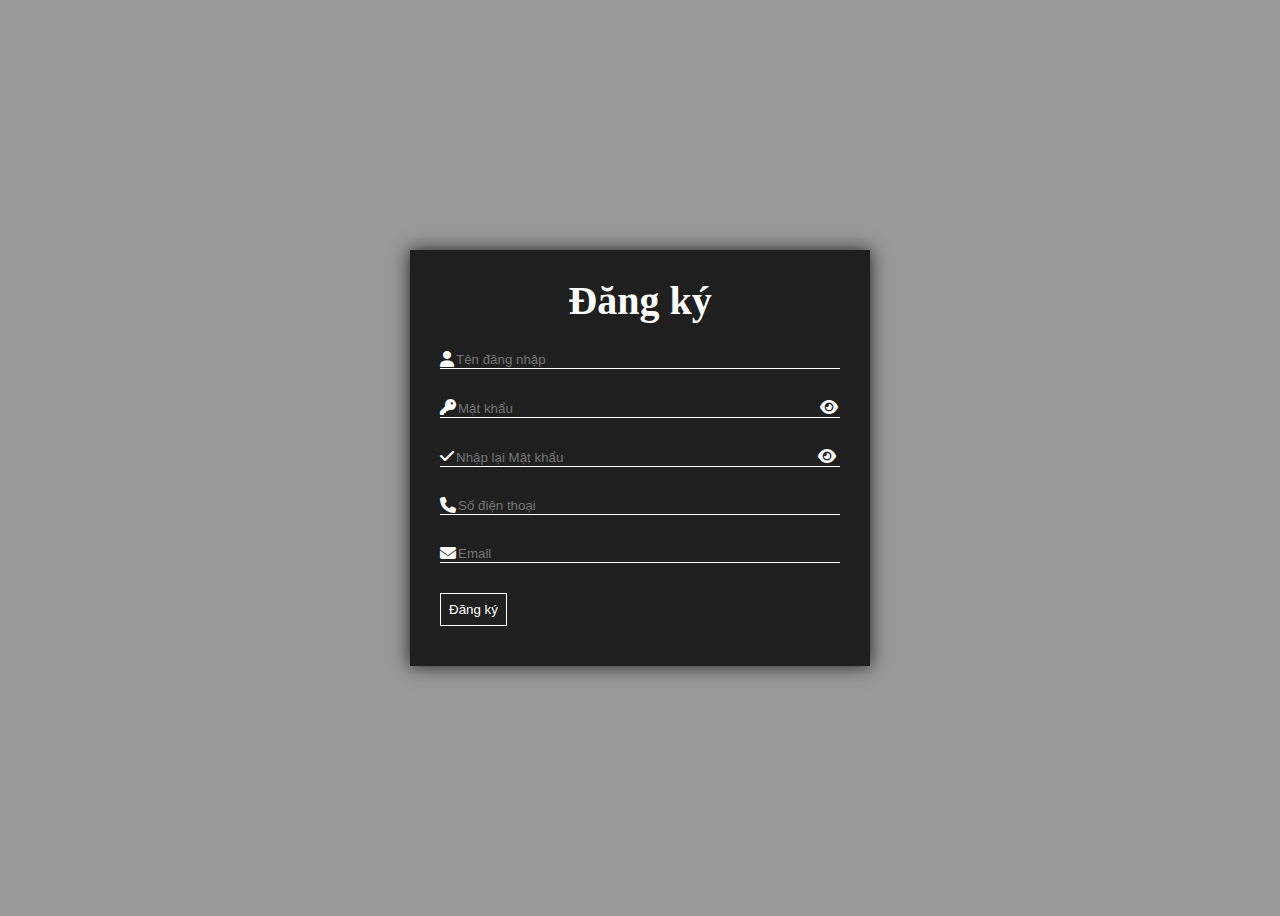
<file: btl web/form đăng ký/form đăng ký.html>
<!DOCTYPE html>
<html lang="en">

<head>
    <meta charset="UTF-8">
    <meta http-equiv="X-UA-Compatible" content="IE=edge">
    <meta name="viewport" content="width=device-width, initial-scale=1.0">
    <title>Document</title>
    <link href="/fontawesome-free-6.1.1-web/css/all.css" rel="stylesheet">
    <link rel="stylesheet" href="style-sign-up.css">
</head>

<body>
    <div class="main">
        <form action="" id="form-dang-nhap">
            <div class="form-header">
                <h1>Đăng ký</h1>
            </div>
            <div class="form-input">
                <i class="fa-solid fa-user"></i>
                <input class="input-field" type="text" placeholder="Tên đăng nhập">
            </div>
            <div class="form-input">
                <i class="fa-solid fa-key"></i>
                <div id="password">
                    <input class="input-field" type="password" placeholder="Mật khẩu">
                </div>
                <div id="first-password">
                    <i class="fa-solid fa-eye"></i>
                </div>
            </div>
            <div class="form-input">
                <i class="fa-solid fa-check"></i>
                <div id="check-password">
                    <input class="input-field" type="password" placeholder="Nhập lại Mật khẩu">
                </div>
                <div id="second-password">
                    <i class="fa-solid fa-eye"></i>
                </div>
            </div>
            <div class="form-input">
                <i class="fa-solid fa-phone"></i>
                <input class="input-field" type="number" placeholder="Số điện thoại">
            </div>
            <div class="form-input">
                <i class="fa-solid fa-envelope"></i>
                <input class="input-field" type="email" placeholder="Email">
            </div>
            <input class="input_submit" type="submit" value="Đăng ký">
        </form>
    </div>
    <script src="https://code.jquery.com/jquery-3.6.0.js"></script>
    <script src="sign-up.js"></script>
</body>

</html>
</file>
<file: btl web/form đăng nhập/style.css>
.main {
    height: 100vh;
    display: flex;
    justify-content: center;
    align-items: center;
}

body {
    background: rgba(0, 0,0 , 0.4);
}

#form-dang-nhap {
    max-width: 400px;
    flex-grow: 1;
    background: rgba(0, 0, 0, 0.8);
    padding: 30px 30px 40px;
    box-shadow: 0px 0px 17px rgba(0, 0, 0, 0.8);
}

.form-header {
    font-size: 20px;
    text-align: center;
    color: #fff;
    margin-top: -30px;
}

.form-input {
    border-bottom: 1px solid #fff;
    margin-top: 20px;
    margin-bottom: 30px;
}

.input-field {
    border: 0;
    background: transparent;
    outline: 0;
    color: #fff;
}

.input_submit {
    padding: 8px;
    background: transparent;
    color: #fff;
    border: 1px solid #fff;
}

.input_submit:hover {
    border: 1px solid rgb(235, 27, 27);
}

.form-input {
    display: flex;
    color: #fff;
}

.form-input input {
    width: 88%;
}

#see-password i {
    padding-right: 0;
    margin-left: 5px;
    cursor: pointer;
}
</file>
<file: btl web/giỏ hàng/edit.css>
* {
    padding: 0;
    margin: 0;
    border: 1px solid black;
}

.main {
    height: 500vh;
}

.header {
    height: 80px;
}

.body {
    padding: 0px 50px;
}

.image img {
    height: 450px;
    width: 450px;
}

.image {
    display: flex;
}

.sub-img img {
    height: 82px;
    width: 82px;
    margin-top: 10px;
    margin-left: 3px;
}

.thong-tin {
    float: right;
    margin-left: 100px;
}
</file>
<file: vendors/themify-icons/demo-files/demo.css>
body {
	font: normal 1em/1.5em Arial, Helvetica, sans-serif;
	max-width: 90%;
	margin: 30px auto 0;
}
h1, h3 {
	font-weight: normal;
}
h3 {
	font-size: 1.4;
	text-transform: uppercase;
	letter-spacing: 1px;
}

.icon-section {
	margin: 0 0 3em;
	clear: both;
	overflow: hidden;
}
.icon-container {
	width: 240px; 
	padding: .7em 0;
	float: left; 
	position: relative;
	text-align: left;
}
.icon-container [class^="ti-"], 
.icon-container [class*=" ti-"] {
	color: #000;
	position: absolute;
	margin-top: 3px;
	transition: .3s;
}
.icon-container:hover [class^="ti-"],
.icon-container:hover [class*=" ti-"] {
	font-size: 2.2em;
	margin-top: -5px;
}
.icon-container:hover .icon-name {
	color: #000;
}
.icon-name {
	color: #aaa;
	margin-left: 35px;
	font-size: .8em;
	transition: .3s;
}
.icon-container:hover .icon-name {
	margin-left: 45px;
}
</file>
<file: vendors/themify-icons/themify-icons.css>
@font-face {
	font-family: 'themify';
	src:url('fonts/themify.eot?-fvbane');
	src:url('fonts/themify.eot?#iefix-fvbane') format('embedded-opentype'),
		url('fonts/themify.woff?-fvbane') format('woff'),
		url('fonts/themify.ttf?-fvbane') format('truetype'),
		url('fonts/themify.svg?-fvbane#themify') format('svg');
	font-weight: normal;
	font-style: normal;
}

[class^="ti-"], [class*=" ti-"] {
	font-family: 'themify';
	speak: none;
	font-style: normal;
	font-weight: normal;
	font-variant: normal;
	text-transform: none;
	line-height: 1;

	/* Better Font Rendering =========== */
	-webkit-font-smoothing: antialiased;
	-moz-osx-font-smoothing: grayscale;
}

.ti-wand:before {
	content: "\e600";
}
.ti-volume:before {
	content: "\e601";
}
.ti-user:before {
	content: "\e602";
}
.ti-unlock:before {
	content: "\e603";
}
.ti-unlink:before {
	content: "\e604";
}
.ti-trash:before {
	content: "\e605";
}
.ti-thought:before {
	content: "\e606";
}
.ti-target:before {
	content: "\e607";
}
.ti-tag:before {
	content: "\e608";
}
.ti-tablet:before {
	content: "\e609";
}
.ti-star:before {
	content: "\e60a";
}
.ti-spray:before {
	content: "\e60b";
}
.ti-signal:before {
	content: "\e60c";
}
.ti-shopping-cart:before {
	content: "\e60d";
}
.ti-shopping-cart-full:before {
	content: "\e60e";
}
.ti-settings:before {
	content: "\e60f";
}
.ti-search:before {
	content: "\e610";
}
.ti-zoom-in:before {
	content: "\e611";
}
.ti-zoom-out:before {
	content: "\e612";
}
.ti-cut:before {
	content: "\e613";
}
.ti-ruler:before {
	content: "\e614";
}
.ti-ruler-pencil:before {
	content: "\e615";
}
.ti-ruler-alt:before {
	content: "\e616";
}
.ti-bookmark:before {
	content: "\e617";
}
.ti-bookmark-alt:before {
	content: "\e618";
}
.ti-reload:before {
	content: "\e619";
}
.ti-plus:before {
	content: "\e61a";
}
.ti-pin:before {
	content: "\e61b";
}
.ti-pencil:before {
	content: "\e61c";
}
.ti-pencil-alt:before {
	content: "\e61d";
}
.ti-paint-roller:before {
	content: "\e61e";
}
.ti-paint-bucket:before {
	content: "\e61f";
}
.ti-na:before {
	content: "\e620";
}
.ti-mobile:before {
	content: "\e621";
}
.ti-minus:before {
	content: "\e622";
}
.ti-medall:before {
	content: "\e623";
}
.ti-medall-alt:before {
	content: "\e624";
}
.ti-marker:before {
	content: "\e625";
}
.ti-marker-alt:before {
	content: "\e626";
}
.ti-arrow-up:before {
	content: "\e627";
}
.ti-arrow-right:before {
	content: "\e628";
}
.ti-arrow-left:before {
	content: "\e629";
}
.ti-arrow-down:before {
	content: "\e62a";
}
.ti-lock:before {
	content: "\e62b";
}
.ti-location-arrow:before {
	content: "\e62c";
}
.ti-link:before {
	content: "\e62d";
}
.ti-layout:before {
	content: "\e62e";
}
.ti-layers:before {
	content: "\e62f";
}
.ti-layers-alt:before {
	content: "\e630";
}
.ti-key:before {
	content: "\e631";
}
.ti-import:before {
	content: "\e632";
}
.ti-image:before {
	content: "\e633";
}
.ti-heart:before {
	content: "\e634";
}
.ti-heart-broken:before {
	content: "\e635";
}
.ti-hand-stop:before {
	content: "\e636";
}
.ti-hand-open:before {
	content: "\e637";
}
.ti-hand-drag:before {
	content: "\e638";
}
.ti-folder:before {
	content: "\e639";
}
.ti-flag:before {
	content: "\e63a";
}
.ti-flag-alt:before {
	content: "\e63b";
}
.ti-flag-alt-2:before {
	content: "\e63c";
}
.ti-eye:before {
	content: "\e63d";
}
.ti-export:before {
	content: "\e63e";
}
.ti-exchange-vertical:before {
	content: "\e63f";
}
.ti-desktop:before {
	content: "\e640";
}
.ti-cup:before {
	content: "\e641";
}
.ti-crown:before {
	content: "\e642";
}
.ti-comments:before {
	content: "\e643";
}
.ti-comment:before {
	content: "\e644";
}
.ti-comment-alt:before {
	content: "\e645";
}
.ti-close:before {
	content: "\e646";
}
.ti-clip:before {
	content: "\e647";
}
.ti-angle-up:before {
	content: "\e648";
}
.ti-angle-right:before {
	content: "\e649";
}
.ti-angle-left:before {
	content: "\e64a";
}
.ti-angle-down:before {
	content: "\e64b";
}
.ti-check:before {
	content: "\e64c";
}
.ti-check-box:before {
	content: "\e64d";
}
.ti-camera:before {
	content: "\e64e";
}
.ti-announcement:before {
	content: "\e64f";
}
.ti-brush:before {
	content: "\e650";
}
.ti-briefcase:before {
	content: "\e651";
}
.ti-bolt:before {
	content: "\e652";
}
.ti-bolt-alt:before {
	content: "\e653";
}
.ti-blackboard:before {
	content: "\e654";
}
.ti-bag:before {
	content: "\e655";
}
.ti-move:before {
	content: "\e656";
}
.ti-arrows-vertical:before {
	content: "\e657";
}
.ti-arrows-horizontal:before {
	content: "\e658";
}
.ti-fullscreen:before {
	content: "\e659";
}
.ti-arrow-top-right:before {
	content: "\e65a";
}
.ti-arrow-top-left:before {
	content: "\e65b";
}
.ti-arrow-circle-up:before {
	content: "\e65c";
}
.ti-arrow-circle-right:before {
	content: "\e65d";
}
.ti-arrow-circle-left:before {
	content: "\e65e";
}
.ti-arrow-circle-down:before {
	content: "\e65f";
}
.ti-angle-double-up:before {
	content: "\e660";
}
.ti-angle-double-right:before {
	content: "\e661";
}
.ti-angle-double-left:before {
	content: "\e662";
}
.ti-angle-double-down:before {
	content: "\e663";
}
.ti-zip:before {
	content: "\e664";
}
.ti-world:before {
	content: "\e665";
}
.ti-wheelchair:before {
	content: "\e666";
}
.ti-view-list:before {
	content: "\e667";
}
.ti-view-list-alt:before {
	content: "\e668";
}
.ti-view-grid:before {
	content: "\e669";
}
.ti-uppercase:before {
	content: "\e66a";
}
.ti-upload:before {
	content: "\e66b";
}
.ti-underline:before {
	content: "\e66c";
}
.ti-truck:before {
	content: "\e66d";
}
.ti-timer:before {
	content: "\e66e";
}
.ti-ticket:before {
	content: "\e66f";
}
.ti-thumb-up:before {
	content: "\e670";
}
.ti-thumb-down:before {
	content: "\e671";
}
.ti-text:before {
	content: "\e672";
}
.ti-stats-up:before {
	content: "\e673";
}
.ti-stats-down:before {
	content: "\e674";
}
.ti-split-v:before {
	content: "\e675";
}
.ti-split-h:before {
	content: "\e676";
}
.ti-smallcap:before {
	content: "\e677";
}
.ti-shine:before {
	content: "\e678";
}
.ti-shift-right:before {
	content: "\e679";
}
.ti-shift-left:before {
	content: "\e67a";
}
.ti-shield:before {
	content: "\e67b";
}
.ti-notepad:before {
	content: "\e67c";
}
.ti-server:before {
	content: "\e67d";
}
.ti-quote-right:before {
	content: "\e67e";
}
.ti-quote-left:before {
	content: "\e67f";
}
.ti-pulse:before {
	content: "\e680";
}
.ti-printer:before {
	content: "\e681";
}
.ti-power-off:before {
	content: "\e682";
}
.ti-plug:before {
	content: "\e683";
}
.ti-pie-chart:before {
	content: "\e684";
}
.ti-paragraph:before {
	content: "\e685";
}
.ti-panel:before {
	content: "\e686";
}
.ti-package:before {
	content: "\e687";
}
.ti-music:before {
	content: "\e688";
}
.ti-music-alt:before {
	content: "\e689";
}
.ti-mouse:before {
	content: "\e68a";
}
.ti-mouse-alt:before {
	content: "\e68b";
}
.ti-money:before {
	content: "\e68c";
}
.ti-microphone:before {
	content: "\e68d";
}
.ti-menu:before {
	content: "\e68e";
}
.ti-menu-alt:before {
	content: "\e68f";
}
.ti-map:before {
	content: "\e690";
}
.ti-map-alt:before {
	content: "\e691";
}
.ti-loop:before {
	content: "\e692";
}
.ti-location-pin:before {
	content: "\e693";
}
.ti-list:before {
	content: "\e694";
}
.ti-light-bulb:before {
	content: "\e695";
}
.ti-Italic:before {
	content: "\e696";
}
.ti-info:before {
	content: "\e697";
}
.ti-infinite:before {
	content: "\e698";
}
.ti-id-badge:before {
	content: "\e699";
}
.ti-hummer:before {
	content: "\e69a";
}
.ti-home:before {
	content: "\e69b";
}
.ti-help:before {
	content: "\e69c";
}
.ti-headphone:before {
	content: "\e69d";
}
.ti-harddrives:before {
	content: "\e69e";
}
.ti-harddrive:before {
	content: "\e69f";
}
.ti-gift:before {
	content: "\e6a0";
}
.ti-game:before {
	content: "\e6a1";
}
.ti-filter:before {
	content: "\e6a2";
}
.ti-files:before {
	content: "\e6a3";
}
.ti-file:before {
	content: "\e6a4";
}
.ti-eraser:before {
	content: "\e6a5";
}
.ti-envelope:before {
	content: "\e6a6";
}
.ti-download:before {
	content: "\e6a7";
}
.ti-direction:before {
	content: "\e6a8";
}
.ti-direction-alt:before {
	content: "\e6a9";
}
.ti-dashboard:before {
	content: "\e6aa";
}
.ti-control-stop:before {
	content: "\e6ab";
}
.ti-control-shuffle:before {
	content: "\e6ac";
}
.ti-control-play:before {
	content: "\e6ad";
}
.ti-control-pause:before {
	content: "\e6ae";
}
.ti-control-forward:before {
	content: "\e6af";
}
.ti-control-backward:before {
	content: "\e6b0";
}
.ti-cloud:before {
	content: "\e6b1";
}
.ti-cloud-up:before {
	content: "\e6b2";
}
.ti-cloud-down:before {
	content: "\e6b3";
}
.ti-clipboard:before {
	content: "\e6b4";
}
.ti-car:before {
	content: "\e6b5";
}
.ti-calendar:before {
	content: "\e6b6";
}
.ti-book:before {
	content: "\e6b7";
}
.ti-bell:before {
	content: "\e6b8";
}
.ti-basketball:before {
	content: "\e6b9";
}
.ti-bar-chart:before {
	content: "\e6ba";
}
.ti-bar-chart-alt:before {
	content: "\e6bb";
}
.ti-back-right:before {
	content: "\e6bc";
}
.ti-back-left:before {
	content: "\e6bd";
}
.ti-arrows-corner:before {
	content: "\e6be";
}
.ti-archive:before {
	content: "\e6bf";
}
.ti-anchor:before {
	content: "\e6c0";
}
.ti-align-right:before {
	content: "\e6c1";
}
.ti-align-left:before {
	content: "\e6c2";
}
.ti-align-justify:before {
	content: "\e6c3";
}
.ti-align-center:before {
	content: "\e6c4";
}
.ti-alert:before {
	content: "\e6c5";
}
.ti-alarm-clock:before {
	content: "\e6c6";
}
.ti-agenda:before {
	content: "\e6c7";
}
.ti-write:before {
	content: "\e6c8";
}
.ti-window:before {
	content: "\e6c9";
}
.ti-widgetized:before {
	content: "\e6ca";
}
.ti-widget:before {
	content: "\e6cb";
}
.ti-widget-alt:before {
	content: "\e6cc";
}
.ti-wallet:before {
	content: "\e6cd";
}
.ti-video-clapper:before {
	content: "\e6ce";
}
.ti-video-camera:before {
	content: "\e6cf";
}
.ti-vector:before {
	content: "\e6d0";
}
.ti-themify-logo:before {
	content: "\e6d1";
}
.ti-themify-favicon:before {
	content: "\e6d2";
}
.ti-themify-favicon-alt:before {
	content: "\e6d3";
}
.ti-support:before {
	content: "\e6d4";
}
.ti-stamp:before {
	content: "\e6d5";
}
.ti-split-v-alt:before {
	content: "\e6d6";
}
.ti-slice:before {
	content: "\e6d7";
}
.ti-shortcode:before {
	content: "\e6d8";
}
.ti-shift-right-alt:before {
	content: "\e6d9";
}
.ti-shift-left-alt:before {
	content: "\e6da";
}
.ti-ruler-alt-2:before {
	content: "\e6db";
}
.ti-receipt:before {
	content: "\e6dc";
}
.ti-pin2:before {
	content: "\e6dd";
}
.ti-pin-alt:before {
	content: "\e6de";
}
.ti-pencil-alt2:before {
	content: "\e6df";
}
.ti-palette:before {
	content: "\e6e0";
}
.ti-more:before {
	content: "\e6e1";
}
.ti-more-alt:before {
	content: "\e6e2";
}
.ti-microphone-alt:before {
	content: "\e6e3";
}
.ti-magnet:before {
	content: "\e6e4";
}
.ti-line-double:before {
	content: "\e6e5";
}
.ti-line-dotted:before {
	content: "\e6e6";
}
.ti-line-dashed:before {
	content: "\e6e7";
}
.ti-layout-width-full:before {
	content: "\e6e8";
}
.ti-layout-width-default:before {
	content: "\e6e9";
}
.ti-layout-width-default-alt:before {
	content: "\e6ea";
}
.ti-layout-tab:before {
	content: "\e6eb";
}
.ti-layout-tab-window:before {
	content: "\e6ec";
}
.ti-layout-tab-v:before {
	content: "\e6ed";
}
.ti-layout-tab-min:before {
	content: "\e6ee";
}
.ti-layout-slider:before {
	content: "\e6ef";
}
.ti-layout-slider-alt:before {
	content: "\e6f0";
}
.ti-layout-sidebar-right:before {
	content: "\e6f1";
}
.ti-layout-sidebar-none:before {
	content: "\e6f2";
}
.ti-layout-sidebar-left:before {
	content: "\e6f3";
}
.ti-layout-placeholder:before {
	content: "\e6f4";
}
.ti-layout-menu:before {
	content: "\e6f5";
}
.ti-layout-menu-v:before {
	content: "\e6f6";
}
.ti-layout-menu-separated:before {
	content: "\e6f7";
}
.ti-layout-menu-full:before {
	content: "\e6f8";
}
.ti-layout-media-right-alt:before {
	content: "\e6f9";
}
.ti-layout-media-right:before {
	content: "\e6fa";
}
.ti-layout-media-overlay:before {
	content: "\e6fb";
}
.ti-layout-media-overlay-alt:before {
	content: "\e6fc";
}
.ti-layout-media-overlay-alt-2:before {
	content: "\e6fd";
}
.ti-layout-media-left-alt:before {
	content: "\e6fe";
}
.ti-layout-media-left:before {
	content: "\e6ff";
}
.ti-layout-media-center-alt:before {
	content: "\e700";
}
.ti-layout-media-center:before {
	content: "\e701";
}
.ti-layout-list-thumb:before {
	content: "\e702";
}
.ti-layout-list-thumb-alt:before {
	content: "\e703";
}
.ti-layout-list-post:before {
	content: "\e704";
}
.ti-layout-list-large-image:before {
	content: "\e705";
}
.ti-layout-line-solid:before {
	content: "\e706";
}
.ti-layout-grid4:before {
	content: "\e707";
}
.ti-layout-grid3:before {
	content: "\e708";
}
.ti-layout-grid2:before {
	content: "\e709";
}
.ti-layout-grid2-thumb:before {
	content: "\e70a";
}
.ti-layout-cta-right:before {
	content: "\e70b";
}
.ti-layout-cta-left:before {
	content: "\e70c";
}
.ti-layout-cta-center:before {
	content: "\e70d";
}
.ti-layout-cta-btn-right:before {
	content: "\e70e";
}
.ti-layout-cta-btn-left:before {
	content: "\e70f";
}
.ti-layout-column4:before {
	content: "\e710";
}
.ti-layout-column3:before {
	content: "\e711";
}
.ti-layout-column2:before {
	content: "\e712";
}
.ti-layout-accordion-separated:before {
	content: "\e713";
}
.ti-layout-accordion-merged:before {
	content: "\e714";
}
.ti-layout-accordion-list:before {
	content: "\e715";
}
.ti-ink-pen:before {
	content: "\e716";
}
.ti-info-alt:before {
	content: "\e717";
}
.ti-help-alt:before {
	content: "\e718";
}
.ti-headphone-alt:before {
	content: "\e719";
}
.ti-hand-point-up:before {
	content: "\e71a";
}
.ti-hand-point-right:before {
	content: "\e71b";
}
.ti-hand-point-left:before {
	content: "\e71c";
}
.ti-hand-point-down:before {
	content: "\e71d";
}
.ti-gallery:before {
	content: "\e71e";
}
.ti-face-smile:before {
	content: "\e71f";
}
.ti-face-sad:before {
	content: "\e720";
}
.ti-credit-card:before {
	content: "\e721";
}
.ti-control-skip-forward:before {
	content: "\e722";
}
.ti-control-skip-backward:before {
	content: "\e723";
}
.ti-control-record:before {
	content: "\e724";
}
.ti-control-eject:before {
	content: "\e725";
}
.ti-comments-smiley:before {
	content: "\e726";
}
.ti-brush-alt:before {
	content: "\e727";
}
.ti-youtube:before {
	content: "\e728";
}
.ti-vimeo:before {
	content: "\e729";
}
.ti-twitter:before {
	content: "\e72a";
}
.ti-time:before {
	content: "\e72b";
}
.ti-tumblr:before {
	content: "\e72c";
}
.ti-skype:before {
	content: "\e72d";
}
.ti-share:before {
	content: "\e72e";
}
.ti-share-alt:before {
	content: "\e72f";
}
.ti-rocket:before {
	content: "\e730";
}
.ti-pinterest:before {
	content: "\e731";
}
.ti-new-window:before {
	content: "\e732";
}
.ti-microsoft:before {
	content: "\e733";
}
.ti-list-ol:before {
	content: "\e734";
}
.ti-linkedin:before {
	content: "\e735";
}
.ti-layout-sidebar-2:before {
	content: "\e736";
}
.ti-layout-grid4-alt:before {
	content: "\e737";
}
.ti-layout-grid3-alt:before {
	content: "\e738";
}
.ti-layout-grid2-alt:before {
	content: "\e739";
}
.ti-layout-column4-alt:before {
	content: "\e73a";
}
.ti-layout-column3-alt:before {
	content: "\e73b";
}
.ti-layout-column2-alt:before {
	content: "\e73c";
}
.ti-instagram:before {
	content: "\e73d";
}
.ti-google:before {
	content: "\e73e";
}
.ti-github:before {
	content: "\e73f";
}
.ti-flickr:before {
	content: "\e740";
}
.ti-facebook:before {
	content: "\e741";
}
.ti-dropbox:before {
	content: "\e742";
}
.ti-dribbble:before {
	content: "\e743";
}
.ti-apple:before {
	content: "\e744";
}
.ti-android:before {
	content: "\e745";
}
.ti-save:before {
	content: "\e746";
}
.ti-save-alt:before {
	content: "\e747";
}
.ti-yahoo:before {
	content: "\e748";
}
.ti-wordpress:before {
	content: "\e749";
}
.ti-vimeo-alt:before {
	content: "\e74a";
}
.ti-twitter-alt:before {
	content: "\e74b";
}
.ti-tumblr-alt:before {
	content: "\e74c";
}
.ti-trello:before {
	content: "\e74d";
}
.ti-stack-overflow:before {
	content: "\e74e";
}
.ti-soundcloud:before {
	content: "\e74f";
}
.ti-sharethis:before {
	content: "\e750";
}
.ti-sharethis-alt:before {
	content: "\e751";
}
.ti-reddit:before {
	content: "\e752";
}
.ti-pinterest-alt:before {
	content: "\e753";
}
.ti-microsoft-alt:before {
	content: "\e754";
}
.ti-linux:before {
	content: "\e755";
}
.ti-jsfiddle:before {
	content: "\e756";
}
.ti-joomla:before {
	content: "\e757";
}
.ti-html5:before {
	content: "\e758";
}
.ti-flickr-alt:before {
	content: "\e759";
}
.ti-email:before {
	content: "\e75a";
}
.ti-drupal:before {
	content: "\e75b";
}
.ti-dropbox-alt:before {
	content: "\e75c";
}
.ti-css3:before {
	content: "\e75d";
}
.ti-rss:before {
	content: "\e75e";
}
.ti-rss-alt:before {
	content: "\e75f";
}
</file>
<file: vendors/themify-icons/ie7/ie7.css>
.ti-wand {
	*zoom: expression(this.runtimeStyle['zoom'] = '1', this.innerHTML = '&#xe600;');
}
.ti-volume {
	*zoom: expression(this.runtimeStyle['zoom'] = '1', this.innerHTML = '&#xe601;');
}
.ti-user {
	*zoom: expression(this.runtimeStyle['zoom'] = '1', this.innerHTML = '&#xe602;');
}
.ti-unlock {
	*zoom: expression(this.runtimeStyle['zoom'] = '1', this.innerHTML = '&#xe603;');
}
.ti-unlink {
	*zoom: expression(this.runtimeStyle['zoom'] = '1', this.innerHTML = '&#xe604;');
}
.ti-trash {
	*zoom: expression(this.runtimeStyle['zoom'] = '1', this.innerHTML = '&#xe605;');
}
.ti-thought {
	*zoom: expression(this.runtimeStyle['zoom'] = '1', this.innerHTML = '&#xe606;');
}
.ti-target {
	*zoom: expression(this.runtimeStyle['zoom'] = '1', this.innerHTML = '&#xe607;');
}
.ti-tag {
	*zoom: expression(this.runtimeStyle['zoom'] = '1', this.innerHTML = '&#xe608;');
}
.ti-tablet {
	*zoom: expression(this.runtimeStyle['zoom'] = '1', this.innerHTML = '&#xe609;');
}
.ti-star {
	*zoom: expression(this.runtimeStyle['zoom'] = '1', this.innerHTML = '&#xe60a;');
}
.ti-spray {
	*zoom: expression(this.runtimeStyle['zoom'] = '1', this.innerHTML = '&#xe60b;');
}
.ti-signal {
	*zoom: expression(this.runtimeStyle['zoom'] = '1', this.innerHTML = '&#xe60c;');
}
.ti-shopping-cart {
	*zoom: expression(this.runtimeStyle['zoom'] = '1', this.innerHTML = '&#xe60d;');
}
.ti-shopping-cart-full {
	*zoom: expression(this.runtimeStyle['zoom'] = '1', this.innerHTML = '&#xe60e;');
}
.ti-settings {
	*zoom: expression(this.runtimeStyle['zoom'] = '1', this.innerHTML = '&#xe60f;');
}
.ti-search {
	*zoom: expression(this.runtimeStyle['zoom'] = '1', this.innerHTML = '&#xe610;');
}
.ti-zoom-in {
	*zoom: expression(this.runtimeStyle['zoom'] = '1', this.innerHTML = '&#xe611;');
}
.ti-zoom-out {
	*zoom: expression(this.runtimeStyle['zoom'] = '1', this.innerHTML = '&#xe612;');
}
.ti-cut {
	*zoom: expression(this.runtimeStyle['zoom'] = '1', this.innerHTML = '&#xe613;');
}
.ti-ruler {
	*zoom: expression(this.runtimeStyle['zoom'] = '1', this.innerHTML = '&#xe614;');
}
.ti-ruler-pencil {
	*zoom: expression(this.runtimeStyle['zoom'] = '1', this.innerHTML = '&#xe615;');
}
.ti-ruler-alt {
	*zoom: expression(this.runtimeStyle['zoom'] = '1', this.innerHTML = '&#xe616;');
}
.ti-bookmark {
	*zoom: expression(this.runtimeStyle['zoom'] = '1', this.innerHTML = '&#xe617;');
}
.ti-bookmark-alt {
	*zoom: expression(this.runtimeStyle['zoom'] = '1', this.innerHTML = '&#xe618;');
}
.ti-reload {
	*zoom: expression(this.runtimeStyle['zoom'] = '1', this.innerHTML = '&#xe619;');
}
.ti-plus {
	*zoom: expression(this.runtimeStyle['zoom'] = '1', this.innerHTML = '&#xe61a;');
}
.ti-pin {
	*zoom: expression(this.runtimeStyle['zoom'] = '1', this.innerHTML = '&#xe61b;');
}
.ti-pencil {
	*zoom: expression(this.runtimeStyle['zoom'] = '1', this.innerHTML = '&#xe61c;');
}
.ti-pencil-alt {
	*zoom: expression(this.runtimeStyle['zoom'] = '1', this.innerHTML = '&#xe61d;');
}
.ti-paint-roller {
	*zoom: expression(this.runtimeStyle['zoom'] = '1', this.innerHTML = '&#xe61e;');
}
.ti-paint-bucket {
	*zoom: expression(this.runtimeStyle['zoom'] = '1', this.innerHTML = '&#xe61f;');
}
.ti-na {
	*zoom: expression(this.runtimeStyle['zoom'] = '1', this.innerHTML = '&#xe620;');
}
.ti-mobile {
	*zoom: expression(this.runtimeStyle['zoom'] = '1', this.innerHTML = '&#xe621;');
}
.ti-minus {
	*zoom: expression(this.runtimeStyle['zoom'] = '1', this.innerHTML = '&#xe622;');
}
.ti-medall {
	*zoom: expression(this.runtimeStyle['zoom'] = '1', this.innerHTML = '&#xe623;');
}
.ti-medall-alt {
	*zoom: expression(this.runtimeStyle['zoom'] = '1', this.innerHTML = '&#xe624;');
}
.ti-marker {
	*zoom: expression(this.runtimeStyle['zoom'] = '1', this.innerHTML = '&#xe625;');
}
.ti-marker-alt {
	*zoom: expression(this.runtimeStyle['zoom'] = '1', this.innerHTML = '&#xe626;');
}
.ti-arrow-up {
	*zoom: expression(this.runtimeStyle['zoom'] = '1', this.innerHTML = '&#xe627;');
}
.ti-arrow-right {
	*zoom: expression(this.runtimeStyle['zoom'] = '1', this.innerHTML = '&#xe628;');
}
.ti-arrow-left {
	*zoom: expression(this.runtimeStyle['zoom'] = '1', this.innerHTML = '&#xe629;');
}
.ti-arrow-down {
	*zoom: expression(this.runtimeStyle['zoom'] = '1', this.innerHTML = '&#xe62a;');
}
.ti-lock {
	*zoom: expression(this.runtimeStyle['zoom'] = '1', this.innerHTML = '&#xe62b;');
}
.ti-location-arrow {
	*zoom: expression(this.runtimeStyle['zoom'] = '1', this.innerHTML = '&#xe62c;');
}
.ti-link {
	*zoom: expression(this.runtimeStyle['zoom'] = '1', this.innerHTML = '&#xe62d;');
}
.ti-layout {
	*zoom: expression(this.runtimeStyle['zoom'] = '1', this.innerHTML = '&#xe62e;');
}
.ti-layers {
	*zoom: expression(this.runtimeStyle['zoom'] = '1', this.innerHTML = '&#xe62f;');
}
.ti-layers-alt {
	*zoom: expression(this.runtimeStyle['zoom'] = '1', this.innerHTML = '&#xe630;');
}
.ti-key {
	*zoom: expression(this.runtimeStyle['zoom'] = '1', this.innerHTML = '&#xe631;');
}
.ti-import {
	*zoom: expression(this.runtimeStyle['zoom'] = '1', this.innerHTML = '&#xe632;');
}
.ti-image {
	*zoom: expression(this.runtimeStyle['zoom'] = '1', this.innerHTML = '&#xe633;');
}
.ti-heart {
	*zoom: expression(this.runtimeStyle['zoom'] = '1', this.innerHTML = '&#xe634;');
}
.ti-heart-broken {
	*zoom: expression(this.runtimeStyle['zoom'] = '1', this.innerHTML = '&#xe635;');
}
.ti-hand-stop {
	*zoom: expression(this.runtimeStyle['zoom'] = '1', this.innerHTML = '&#xe636;');
}
.ti-hand-open {
	*zoom: expression(this.runtimeStyle['zoom'] = '1', this.innerHTML = '&#xe637;');
}
.ti-hand-drag {
	*zoom: expression(this.runtimeStyle['zoom'] = '1', this.innerHTML = '&#xe638;');
}
.ti-folder {
	*zoom: expression(this.runtimeStyle['zoom'] = '1', this.innerHTML = '&#xe639;');
}
.ti-flag {
	*zoom: expression(this.runtimeStyle['zoom'] = '1', this.innerHTML = '&#xe63a;');
}
.ti-flag-alt {
	*zoom: expression(this.runtimeStyle['zoom'] = '1', this.innerHTML = '&#xe63b;');
}
.ti-flag-alt-2 {
	*zoom: expression(this.runtimeStyle['zoom'] = '1', this.innerHTML = '&#xe63c;');
}
.ti-eye {
	*zoom: expression(this.runtimeStyle['zoom'] = '1', this.innerHTML = '&#xe63d;');
}
.ti-export {
	*zoom: expression(this.runtimeStyle['zoom'] = '1', this.innerHTML = '&#xe63e;');
}
.ti-exchange-vertical {
	*zoom: expression(this.runtimeStyle['zoom'] = '1', this.innerHTML = '&#xe63f;');
}
.ti-desktop {
	*zoom: expression(this.runtimeStyle['zoom'] = '1', this.innerHTML = '&#xe640;');
}
.ti-cup {
	*zoom: expression(this.runtimeStyle['zoom'] = '1', this.innerHTML = '&#xe641;');
}
.ti-crown {
	*zoom: expression(this.runtimeStyle['zoom'] = '1', this.innerHTML = '&#xe642;');
}
.ti-comments {
	*zoom: expression(this.runtimeStyle['zoom'] = '1', this.innerHTML = '&#xe643;');
}
.ti-comment {
	*zoom: expression(this.runtimeStyle['zoom'] = '1', this.innerHTML = '&#xe644;');
}
.ti-comment-alt {
	*zoom: expression(this.runtimeStyle['zoom'] = '1', this.innerHTML = '&#xe645;');
}
.ti-close {
	*zoom: expression(this.runtimeStyle['zoom'] = '1', this.innerHTML = '&#xe646;');
}
.ti-clip {
	*zoom: expression(this.runtimeStyle['zoom'] = '1', this.innerHTML = '&#xe647;');
}
.ti-angle-up {
	*zoom: expression(this.runtimeStyle['zoom'] = '1', this.innerHTML = '&#xe648;');
}
.ti-angle-right {
	*zoom: expression(this.runtimeStyle['zoom'] = '1', this.innerHTML = '&#xe649;');
}
.ti-angle-left {
	*zoom: expression(this.runtimeStyle['zoom'] = '1', this.innerHTML = '&#xe64a;');
}
.ti-angle-down {
	*zoom: expression(this.runtimeStyle['zoom'] = '1', this.innerHTML = '&#xe64b;');
}
.ti-check {
	*zoom: expression(this.runtimeStyle['zoom'] = '1', this.innerHTML = '&#xe64c;');
}
.ti-check-box {
	*zoom: expression(this.runtimeStyle['zoom'] = '1', this.innerHTML = '&#xe64d;');
}
.ti-camera {
	*zoom: expression(this.runtimeStyle['zoom'] = '1', this.innerHTML = '&#xe64e;');
}
.ti-announcement {
	*zoom: expression(this.runtimeStyle['zoom'] = '1', this.innerHTML = '&#xe64f;');
}
.ti-brush {
	*zoom: expression(this.runtimeStyle['zoom'] = '1', this.innerHTML = '&#xe650;');
}
.ti-briefcase {
	*zoom: expression(this.runtimeStyle['zoom'] = '1', this.innerHTML = '&#xe651;');
}
.ti-bolt {
	*zoom: expression(this.runtimeStyle['zoom'] = '1', this.innerHTML = '&#xe652;');
}
.ti-bolt-alt {
	*zoom: expression(this.runtimeStyle['zoom'] = '1', this.innerHTML = '&#xe653;');
}
.ti-blackboard {
	*zoom: expression(this.runtimeStyle['zoom'] = '1', this.innerHTML = '&#xe654;');
}
.ti-bag {
	*zoom: expression(this.runtimeStyle['zoom'] = '1', this.innerHTML = '&#xe655;');
}
.ti-move {
	*zoom: expression(this.runtimeStyle['zoom'] = '1', this.innerHTML = '&#xe656;');
}
.ti-arrows-vertical {
	*zoom: expression(this.runtimeStyle['zoom'] = '1', this.innerHTML = '&#xe657;');
}
.ti-arrows-horizontal {
	*zoom: expression(this.runtimeStyle['zoom'] = '1', this.innerHTML = '&#xe658;');
}
.ti-fullscreen {
	*zoom: expression(this.runtimeStyle['zoom'] = '1', this.innerHTML = '&#xe659;');
}
.ti-arrow-top-right {
	*zoom: expression(this.runtimeStyle['zoom'] = '1', this.innerHTML = '&#xe65a;');
}
.ti-arrow-top-left {
	*zoom: expression(this.runtimeStyle['zoom'] = '1', this.innerHTML = '&#xe65b;');
}
.ti-arrow-circle-up {
	*zoom: expression(this.runtimeStyle['zoom'] = '1', this.innerHTML = '&#xe65c;');
}
.ti-arrow-circle-right {
	*zoom: expression(this.runtimeStyle['zoom'] = '1', this.innerHTML = '&#xe65d;');
}
.ti-arrow-circle-left {
	*zoom: expression(this.runtimeStyle['zoom'] = '1', this.innerHTML = '&#xe65e;');
}
.ti-arrow-circle-down {
	*zoom: expression(this.runtimeStyle['zoom'] = '1', this.innerHTML = '&#xe65f;');
}
.ti-angle-double-up {
	*zoom: expression(this.runtimeStyle['zoom'] = '1', this.innerHTML = '&#xe660;');
}
.ti-angle-double-right {
	*zoom: expression(this.runtimeStyle['zoom'] = '1', this.innerHTML = '&#xe661;');
}
.ti-angle-double-left {
	*zoom: expression(this.runtimeStyle['zoom'] = '1', this.innerHTML = '&#xe662;');
}
.ti-angle-double-down {
	*zoom: expression(this.runtimeStyle['zoom'] = '1', this.innerHTML = '&#xe663;');
}
.ti-zip {
	*zoom: expression(this.runtimeStyle['zoom'] = '1', this.innerHTML = '&#xe664;');
}
.ti-world {
	*zoom: expression(this.runtimeStyle['zoom'] = '1', this.innerHTML = '&#xe665;');
}
.ti-wheelchair {
	*zoom: expression(this.runtimeStyle['zoom'] = '1', this.innerHTML = '&#xe666;');
}
.ti-view-list {
	*zoom: expression(this.runtimeStyle['zoom'] = '1', this.innerHTML = '&#xe667;');
}
.ti-view-list-alt {
	*zoom: expression(this.runtimeStyle['zoom'] = '1', this.innerHTML = '&#xe668;');
}
.ti-view-grid {
	*zoom: expression(this.runtimeStyle['zoom'] = '1', this.innerHTML = '&#xe669;');
}
.ti-uppercase {
	*zoom: expression(this.runtimeStyle['zoom'] = '1', this.innerHTML = '&#xe66a;');
}
.ti-upload {
	*zoom: expression(this.runtimeStyle['zoom'] = '1', this.innerHTML = '&#xe66b;');
}
.ti-underline {
	*zoom: expression(this.runtimeStyle['zoom'] = '1', this.innerHTML = '&#xe66c;');
}
.ti-truck {
	*zoom: expression(this.runtimeStyle['zoom'] = '1', this.innerHTML = '&#xe66d;');
}
.ti-timer {
	*zoom: expression(this.runtimeStyle['zoom'] = '1', this.innerHTML = '&#xe66e;');
}
.ti-ticket {
	*zoom: expression(this.runtimeStyle['zoom'] = '1', this.innerHTML = '&#xe66f;');
}
.ti-thumb-up {
	*zoom: expression(this.runtimeStyle['zoom'] = '1', this.innerHTML = '&#xe670;');
}
.ti-thumb-down {
	*zoom: expression(this.runtimeStyle['zoom'] = '1', this.innerHTML = '&#xe671;');
}
.ti-text {
	*zoom: expression(this.runtimeStyle['zoom'] = '1', this.innerHTML = '&#xe672;');
}
.ti-stats-up {
	*zoom: expression(this.runtimeStyle['zoom'] = '1', this.innerHTML = '&#xe673;');
}
.ti-stats-down {
	*zoom: expression(this.runtimeStyle['zoom'] = '1', this.innerHTML = '&#xe674;');
}
.ti-split-v {
	*zoom: expression(this.runtimeStyle['zoom'] = '1', this.innerHTML = '&#xe675;');
}
.ti-split-h {
	*zoom: expression(this.runtimeStyle['zoom'] = '1', this.innerHTML = '&#xe676;');
}
.ti-smallcap {
	*zoom: expression(this.runtimeStyle['zoom'] = '1', this.innerHTML = '&#xe677;');
}
.ti-shine {
	*zoom: expression(this.runtimeStyle['zoom'] = '1', this.innerHTML = '&#xe678;');
}
.ti-shift-right {
	*zoom: expression(this.runtimeStyle['zoom'] = '1', this.innerHTML = '&#xe679;');
}
.ti-shift-left {
	*zoom: expression(this.runtimeStyle['zoom'] = '1', this.innerHTML = '&#xe67a;');
}
.ti-shield {
	*zoom: expression(this.runtimeStyle['zoom'] = '1', this.innerHTML = '&#xe67b;');
}
.ti-notepad {
	*zoom: expression(this.runtimeStyle['zoom'] = '1', this.innerHTML = '&#xe67c;');
}
.ti-server {
	*zoom: expression(this.runtimeStyle['zoom'] = '1', this.innerHTML = '&#xe67d;');
}
.ti-quote-right {
	*zoom: expression(this.runtimeStyle['zoom'] = '1', this.innerHTML = '&#xe67e;');
}
.ti-quote-left {
	*zoom: expression(this.runtimeStyle['zoom'] = '1', this.innerHTML = '&#xe67f;');
}
.ti-pulse {
	*zoom: expression(this.runtimeStyle['zoom'] = '1', this.innerHTML = '&#xe680;');
}
.ti-printer {
	*zoom: expression(this.runtimeStyle['zoom'] = '1', this.innerHTML = '&#xe681;');
}
.ti-power-off {
	*zoom: expression(this.runtimeStyle['zoom'] = '1', this.innerHTML = '&#xe682;');
}
.ti-plug {
	*zoom: expression(this.runtimeStyle['zoom'] = '1', this.innerHTML = '&#xe683;');
}
.ti-pie-chart {
	*zoom: expression(this.runtimeStyle['zoom'] = '1', this.innerHTML = '&#xe684;');
}
.ti-paragraph {
	*zoom: expression(this.runtimeStyle['zoom'] = '1', this.innerHTML = '&#xe685;');
}
.ti-panel {
	*zoom: expression(this.runtimeStyle['zoom'] = '1', this.innerHTML = '&#xe686;');
}
.ti-package {
	*zoom: expression(this.runtimeStyle['zoom'] = '1', this.innerHTML = '&#xe687;');
}
.ti-music {
	*zoom: expression(this.runtimeStyle['zoom'] = '1', this.innerHTML = '&#xe688;');
}
.ti-music-alt {
	*zoom: expression(this.runtimeStyle['zoom'] = '1', this.innerHTML = '&#xe689;');
}
.ti-mouse {
	*zoom: expression(this.runtimeStyle['zoom'] = '1', this.innerHTML = '&#xe68a;');
}
.ti-mouse-alt {
	*zoom: expression(this.runtimeStyle['zoom'] = '1', this.innerHTML = '&#xe68b;');
}
.ti-money {
	*zoom: expression(this.runtimeStyle['zoom'] = '1', this.innerHTML = '&#xe68c;');
}
.ti-microphone {
	*zoom: expression(this.runtimeStyle['zoom'] = '1', this.innerHTML = '&#xe68d;');
}
.ti-menu {
	*zoom: expression(this.runtimeStyle['zoom'] = '1', this.innerHTML = '&#xe68e;');
}
.ti-menu-alt {
	*zoom: expression(this.runtimeStyle['zoom'] = '1', this.innerHTML = '&#xe68f;');
}
.ti-map {
	*zoom: expression(this.runtimeStyle['zoom'] = '1', this.innerHTML = '&#xe690;');
}
.ti-map-alt {
	*zoom: expression(this.runtimeStyle['zoom'] = '1', this.innerHTML = '&#xe691;');
}
.ti-loop {
	*zoom: expression(this.runtimeStyle['zoom'] = '1', this.innerHTML = '&#xe692;');
}
.ti-location-pin {
	*zoom: expression(this.runtimeStyle['zoom'] = '1', this.innerHTML = '&#xe693;');
}
.ti-list {
	*zoom: expression(this.runtimeStyle['zoom'] = '1', this.innerHTML = '&#xe694;');
}
.ti-light-bulb {
	*zoom: expression(this.runtimeStyle['zoom'] = '1', this.innerHTML = '&#xe695;');
}
.ti-Italic {
	*zoom: expression(this.runtimeStyle['zoom'] = '1', this.innerHTML = '&#xe696;');
}
.ti-info {
	*zoom: expression(this.runtimeStyle['zoom'] = '1', this.innerHTML = '&#xe697;');
}
.ti-infinite {
	*zoom: expression(this.runtimeStyle['zoom'] = '1', this.innerHTML = '&#xe698;');
}
.ti-id-badge {
	*zoom: expression(this.runtimeStyle['zoom'] = '1', this.innerHTML = '&#xe699;');
}
.ti-hummer {
	*zoom: expression(this.runtimeStyle['zoom'] = '1', this.innerHTML = '&#xe69a;');
}
.ti-home {
	*zoom: expression(this.runtimeStyle['zoom'] = '1', this.innerHTML = '&#xe69b;');
}
.ti-help {
	*zoom: expression(this.runtimeStyle['zoom'] = '1', this.innerHTML = '&#xe69c;');
}
.ti-headphone {
	*zoom: expression(this.runtimeStyle['zoom'] = '1', this.innerHTML = '&#xe69d;');
}
.ti-harddrives {
	*zoom: expression(this.runtimeStyle['zoom'] = '1', this.innerHTML = '&#xe69e;');
}
.ti-harddrive {
	*zoom: expression(this.runtimeStyle['zoom'] = '1', this.innerHTML = '&#xe69f;');
}
.ti-gift {
	*zoom: expression(this.runtimeStyle['zoom'] = '1', this.innerHTML = '&#xe6a0;');
}
.ti-game {
	*zoom: expression(this.runtimeStyle['zoom'] = '1', this.innerHTML = '&#xe6a1;');
}
.ti-filter {
	*zoom: expression(this.runtimeStyle['zoom'] = '1', this.innerHTML = '&#xe6a2;');
}
.ti-files {
	*zoom: expression(this.runtimeStyle['zoom'] = '1', this.innerHTML = '&#xe6a3;');
}
.ti-file {
	*zoom: expression(this.runtimeStyle['zoom'] = '1', this.innerHTML = '&#xe6a4;');
}
.ti-eraser {
	*zoom: expression(this.runtimeStyle['zoom'] = '1', this.innerHTML = '&#xe6a5;');
}
.ti-envelope {
	*zoom: expression(this.runtimeStyle['zoom'] = '1', this.innerHTML = '&#xe6a6;');
}
.ti-download {
	*zoom: expression(this.runtimeStyle['zoom'] = '1', this.innerHTML = '&#xe6a7;');
}
.ti-direction {
	*zoom: expression(this.runtimeStyle['zoom'] = '1', this.innerHTML = '&#xe6a8;');
}
.ti-direction-alt {
	*zoom: expression(this.runtimeStyle['zoom'] = '1', this.innerHTML = '&#xe6a9;');
}
.ti-dashboard {
	*zoom: expression(this.runtimeStyle['zoom'] = '1', this.innerHTML = '&#xe6aa;');
}
.ti-control-stop {
	*zoom: expression(this.runtimeStyle['zoom'] = '1', this.innerHTML = '&#xe6ab;');
}
.ti-control-shuffle {
	*zoom: expression(this.runtimeStyle['zoom'] = '1', this.innerHTML = '&#xe6ac;');
}
.ti-control-play {
	*zoom: expression(this.runtimeStyle['zoom'] = '1', this.innerHTML = '&#xe6ad;');
}
.ti-control-pause {
	*zoom: expression(this.runtimeStyle['zoom'] = '1', this.innerHTML = '&#xe6ae;');
}
.ti-control-forward {
	*zoom: expression(this.runtimeStyle['zoom'] = '1', this.innerHTML = '&#xe6af;');
}
.ti-control-backward {
	*zoom: expression(this.runtimeStyle['zoom'] = '1', this.innerHTML = '&#xe6b0;');
}
.ti-cloud {
	*zoom: expression(this.runtimeStyle['zoom'] = '1', this.innerHTML = '&#xe6b1;');
}
.ti-cloud-up {
	*zoom: expression(this.runtimeStyle['zoom'] = '1', this.innerHTML = '&#xe6b2;');
}
.ti-cloud-down {
	*zoom: expression(this.runtimeStyle['zoom'] = '1', this.innerHTML = '&#xe6b3;');
}
.ti-clipboard {
	*zoom: expression(this.runtimeStyle['zoom'] = '1', this.innerHTML = '&#xe6b4;');
}
.ti-car {
	*zoom: expression(this.runtimeStyle['zoom'] = '1', this.innerHTML = '&#xe6b5;');
}
.ti-calendar {
	*zoom: expression(this.runtimeStyle['zoom'] = '1', this.innerHTML = '&#xe6b6;');
}
.ti-book {
	*zoom: expression(this.runtimeStyle['zoom'] = '1', this.innerHTML = '&#xe6b7;');
}
.ti-bell {
	*zoom: expression(this.runtimeStyle['zoom'] = '1', this.innerHTML = '&#xe6b8;');
}
.ti-basketball {
	*zoom: expression(this.runtimeStyle['zoom'] = '1', this.innerHTML = '&#xe6b9;');
}
.ti-bar-chart {
	*zoom: expression(this.runtimeStyle['zoom'] = '1', this.innerHTML = '&#xe6ba;');
}
.ti-bar-chart-alt {
	*zoom: expression(this.runtimeStyle['zoom'] = '1', this.innerHTML = '&#xe6bb;');
}
.ti-back-right {
	*zoom: expression(this.runtimeStyle['zoom'] = '1', this.innerHTML = '&#xe6bc;');
}
.ti-back-left {
	*zoom: expression(this.runtimeStyle['zoom'] = '1', this.innerHTML = '&#xe6bd;');
}
.ti-arrows-corner {
	*zoom: expression(this.runtimeStyle['zoom'] = '1', this.innerHTML = '&#xe6be;');
}
.ti-archive {
	*zoom: expression(this.runtimeStyle['zoom'] = '1', this.innerHTML = '&#xe6bf;');
}
.ti-anchor {
	*zoom: expression(this.runtimeStyle['zoom'] = '1', this.innerHTML = '&#xe6c0;');
}
.ti-align-right {
	*zoom: expression(this.runtimeStyle['zoom'] = '1', this.innerHTML = '&#xe6c1;');
}
.ti-align-left {
	*zoom: expression(this.runtimeStyle['zoom'] = '1', this.innerHTML = '&#xe6c2;');
}
.ti-align-justify {
	*zoom: expression(this.runtimeStyle['zoom'] = '1', this.innerHTML = '&#xe6c3;');
}
.ti-align-center {
	*zoom: expression(this.runtimeStyle['zoom'] = '1', this.innerHTML = '&#xe6c4;');
}
.ti-alert {
	*zoom: expression(this.runtimeStyle['zoom'] = '1', this.innerHTML = '&#xe6c5;');
}
.ti-alarm-clock {
	*zoom: expression(this.runtimeStyle['zoom'] = '1', this.innerHTML = '&#xe6c6;');
}
.ti-agenda {
	*zoom: expression(this.runtimeStyle['zoom'] = '1', this.innerHTML = '&#xe6c7;');
}
.ti-write {
	*zoom: expression(this.runtimeStyle['zoom'] = '1', this.innerHTML = '&#xe6c8;');
}
.ti-window {
	*zoom: expression(this.runtimeStyle['zoom'] = '1', this.innerHTML = '&#xe6c9;');
}
.ti-widgetized {
	*zoom: expression(this.runtimeStyle['zoom'] = '1', this.innerHTML = '&#xe6ca;');
}
.ti-widget {
	*zoom: expression(this.runtimeStyle['zoom'] = '1', this.innerHTML = '&#xe6cb;');
}
.ti-widget-alt {
	*zoom: expression(this.runtimeStyle['zoom'] = '1', this.innerHTML = '&#xe6cc;');
}
.ti-wallet {
	*zoom: expression(this.runtimeStyle['zoom'] = '1', this.innerHTML = '&#xe6cd;');
}
.ti-video-clapper {
	*zoom: expression(this.runtimeStyle['zoom'] = '1', this.innerHTML = '&#xe6ce;');
}
.ti-video-camera {
	*zoom: expression(this.runtimeStyle['zoom'] = '1', this.innerHTML = '&#xe6cf;');
}
.ti-vector {
	*zoom: expression(this.runtimeStyle['zoom'] = '1', this.innerHTML = '&#xe6d0;');
}
.ti-themify-logo {
	*zoom: expression(this.runtimeStyle['zoom'] = '1', this.innerHTML = '&#xe6d1;');
}
.ti-themify-favicon {
	*zoom: expression(this.runtimeStyle['zoom'] = '1', this.innerHTML = '&#xe6d2;');
}
.ti-themify-favicon-alt {
	*zoom: expression(this.runtimeStyle['zoom'] = '1', this.innerHTML = '&#xe6d3;');
}
.ti-support {
	*zoom: expression(this.runtimeStyle['zoom'] = '1', this.innerHTML = '&#xe6d4;');
}
.ti-stamp {
	*zoom: expression(this.runtimeStyle['zoom'] = '1', this.innerHTML = '&#xe6d5;');
}
.ti-split-v-alt {
	*zoom: expression(this.runtimeStyle['zoom'] = '1', this.innerHTML = '&#xe6d6;');
}
.ti-slice {
	*zoom: expression(this.runtimeStyle['zoom'] = '1', this.innerHTML = '&#xe6d7;');
}
.ti-shortcode {
	*zoom: expression(this.runtimeStyle['zoom'] = '1', this.innerHTML = '&#xe6d8;');
}
.ti-shift-right-alt {
	*zoom: expression(this.runtimeStyle['zoom'] = '1', this.innerHTML = '&#xe6d9;');
}
.ti-shift-left-alt {
	*zoom: expression(this.runtimeStyle['zoom'] = '1', this.innerHTML = '&#xe6da;');
}
.ti-ruler-alt-2 {
	*zoom: expression(this.runtimeStyle['zoom'] = '1', this.innerHTML = '&#xe6db;');
}
.ti-receipt {
	*zoom: expression(this.runtimeStyle['zoom'] = '1', this.innerHTML = '&#xe6dc;');
}
.ti-pin2 {
	*zoom: expression(this.runtimeStyle['zoom'] = '1', this.innerHTML = '&#xe6dd;');
}
.ti-pin-alt {
	*zoom: expression(this.runtimeStyle['zoom'] = '1', this.innerHTML = '&#xe6de;');
}
.ti-pencil-alt2 {
	*zoom: expression(this.runtimeStyle['zoom'] = '1', this.innerHTML = '&#xe6df;');
}
.ti-palette {
	*zoom: expression(this.runtimeStyle['zoom'] = '1', this.innerHTML = '&#xe6e0;');
}
.ti-more {
	*zoom: expression(this.runtimeStyle['zoom'] = '1', this.innerHTML = '&#xe6e1;');
}
.ti-more-alt {
	*zoom: expression(this.runtimeStyle['zoom'] = '1', this.innerHTML = '&#xe6e2;');
}
.ti-microphone-alt {
	*zoom: expression(this.runtimeStyle['zoom'] = '1', this.innerHTML = '&#xe6e3;');
}
.ti-magnet {
	*zoom: expression(this.runtimeStyle['zoom'] = '1', this.innerHTML = '&#xe6e4;');
}
.ti-line-double {
	*zoom: expression(this.runtimeStyle['zoom'] = '1', this.innerHTML = '&#xe6e5;');
}
.ti-line-dotted {
	*zoom: expression(this.runtimeStyle['zoom'] = '1', this.innerHTML = '&#xe6e6;');
}
.ti-line-dashed {
	*zoom: expression(this.runtimeStyle['zoom'] = '1', this.innerHTML = '&#xe6e7;');
}
.ti-layout-width-full {
	*zoom: expression(this.runtimeStyle['zoom'] = '1', this.innerHTML = '&#xe6e8;');
}
.ti-layout-width-default {
	*zoom: expression(this.runtimeStyle['zoom'] = '1', this.innerHTML = '&#xe6e9;');
}
.ti-layout-width-default-alt {
	*zoom: expression(this.runtimeStyle['zoom'] = '1', this.innerHTML = '&#xe6ea;');
}
.ti-layout-tab {
	*zoom: expression(this.runtimeStyle['zoom'] = '1', this.innerHTML = '&#xe6eb;');
}
.ti-layout-tab-window {
	*zoom: expression(this.runtimeStyle['zoom'] = '1', this.innerHTML = '&#xe6ec;');
}
.ti-layout-tab-v {
	*zoom: expression(this.runtimeStyle['zoom'] = '1', this.innerHTML = '&#xe6ed;');
}
.ti-layout-tab-min {
	*zoom: expression(this.runtimeStyle['zoom'] = '1', this.innerHTML = '&#xe6ee;');
}
.ti-layout-slider {
	*zoom: expression(this.runtimeStyle['zoom'] = '1', this.innerHTML = '&#xe6ef;');
}
.ti-layout-slider-alt {
	*zoom: expression(this.runtimeStyle['zoom'] = '1', this.innerHTML = '&#xe6f0;');
}
.ti-layout-sidebar-right {
	*zoom: expression(this.runtimeStyle['zoom'] = '1', this.innerHTML = '&#xe6f1;');
}
.ti-layout-sidebar-none {
	*zoom: expression(this.runtimeStyle['zoom'] = '1', this.innerHTML = '&#xe6f2;');
}
.ti-layout-sidebar-left {
	*zoom: expression(this.runtimeStyle['zoom'] = '1', this.innerHTML = '&#xe6f3;');
}
.ti-layout-placeholder {
	*zoom: expression(this.runtimeStyle['zoom'] = '1', this.innerHTML = '&#xe6f4;');
}
.ti-layout-menu {
	*zoom: expression(this.runtimeStyle['zoom'] = '1', this.innerHTML = '&#xe6f5;');
}
.ti-layout-menu-v {
	*zoom: expression(this.runtimeStyle['zoom'] = '1', this.innerHTML = '&#xe6f6;');
}
.ti-layout-menu-separated {
	*zoom: expression(this.runtimeStyle['zoom'] = '1', this.innerHTML = '&#xe6f7;');
}
.ti-layout-menu-full {
	*zoom: expression(this.runtimeStyle['zoom'] = '1', this.innerHTML = '&#xe6f8;');
}
.ti-layout-media-right-alt {
	*zoom: expression(this.runtimeStyle['zoom'] = '1', this.innerHTML = '&#xe6f9;');
}
.ti-layout-media-right {
	*zoom: expression(this.runtimeStyle['zoom'] = '1', this.innerHTML = '&#xe6fa;');
}
.ti-layout-media-overlay {
	*zoom: expression(this.runtimeStyle['zoom'] = '1', this.innerHTML = '&#xe6fb;');
}
.ti-layout-media-overlay-alt {
	*zoom: expression(this.runtimeStyle['zoom'] = '1', this.innerHTML = '&#xe6fc;');
}
.ti-layout-media-overlay-alt-2 {
	*zoom: expression(this.runtimeStyle['zoom'] = '1', this.innerHTML = '&#xe6fd;');
}
.ti-layout-media-left-alt {
	*zoom: expression(this.runtimeStyle['zoom'] = '1', this.innerHTML = '&#xe6fe;');
}
.ti-layout-media-left {
	*zoom: expression(this.runtimeStyle['zoom'] = '1', this.innerHTML = '&#xe6ff;');
}
.ti-layout-media-center-alt {
	*zoom: expression(this.runtimeStyle['zoom'] = '1', this.innerHTML = '&#xe700;');
}
.ti-layout-media-center {
	*zoom: expression(this.runtimeStyle['zoom'] = '1', this.innerHTML = '&#xe701;');
}
.ti-layout-list-thumb {
	*zoom: expression(this.runtimeStyle['zoom'] = '1', this.innerHTML = '&#xe702;');
}
.ti-layout-list-thumb-alt {
	*zoom: expression(this.runtimeStyle['zoom'] = '1', this.innerHTML = '&#xe703;');
}
.ti-layout-list-post {
	*zoom: expression(this.runtimeStyle['zoom'] = '1', this.innerHTML = '&#xe704;');
}
.ti-layout-list-large-image {
	*zoom: expression(this.runtimeStyle['zoom'] = '1', this.innerHTML = '&#xe705;');
}
.ti-layout-line-solid {
	*zoom: expression(this.runtimeStyle['zoom'] = '1', this.innerHTML = '&#xe706;');
}
.ti-layout-grid4 {
	*zoom: expression(this.runtimeStyle['zoom'] = '1', this.innerHTML = '&#xe707;');
}
.ti-layout-grid3 {
	*zoom: expression(this.runtimeStyle['zoom'] = '1', this.innerHTML = '&#xe708;');
}
.ti-layout-grid2 {
	*zoom: expression(this.runtimeStyle['zoom'] = '1', this.innerHTML = '&#xe709;');
}
.ti-layout-grid2-thumb {
	*zoom: expression(this.runtimeStyle['zoom'] = '1', this.innerHTML = '&#xe70a;');
}
.ti-layout-cta-right {
	*zoom: expression(this.runtimeStyle['zoom'] = '1', this.innerHTML = '&#xe70b;');
}
.ti-layout-cta-left {
	*zoom: expression(this.runtimeStyle['zoom'] = '1', this.innerHTML = '&#xe70c;');
}
.ti-layout-cta-center {
	*zoom: expression(this.runtimeStyle['zoom'] = '1', this.innerHTML = '&#xe70d;');
}
.ti-layout-cta-btn-right {
	*zoom: expression(this.runtimeStyle['zoom'] = '1', this.innerHTML = '&#xe70e;');
}
.ti-layout-cta-btn-left {
	*zoom: expression(this.runtimeStyle['zoom'] = '1', this.innerHTML = '&#xe70f;');
}
.ti-layout-column4 {
	*zoom: expression(this.runtimeStyle['zoom'] = '1', this.innerHTML = '&#xe710;');
}
.ti-layout-column3 {
	*zoom: expression(this.runtimeStyle['zoom'] = '1', this.innerHTML = '&#xe711;');
}
.ti-layout-column2 {
	*zoom: expression(this.runtimeStyle['zoom'] = '1', this.innerHTML = '&#xe712;');
}
.ti-layout-accordion-separated {
	*zoom: expression(this.runtimeStyle['zoom'] = '1', this.innerHTML = '&#xe713;');
}
.ti-layout-accordion-merged {
	*zoom: expression(this.runtimeStyle['zoom'] = '1', this.innerHTML = '&#xe714;');
}
.ti-layout-accordion-list {
	*zoom: expression(this.runtimeStyle['zoom'] = '1', this.innerHTML = '&#xe715;');
}
.ti-ink-pen {
	*zoom: expression(this.runtimeStyle['zoom'] = '1', this.innerHTML = '&#xe716;');
}
.ti-info-alt {
	*zoom: expression(this.runtimeStyle['zoom'] = '1', this.innerHTML = '&#xe717;');
}
.ti-help-alt {
	*zoom: expression(this.runtimeStyle['zoom'] = '1', this.innerHTML = '&#xe718;');
}
.ti-headphone-alt {
	*zoom: expression(this.runtimeStyle['zoom'] = '1', this.innerHTML = '&#xe719;');
}
.ti-hand-point-up {
	*zoom: expression(this.runtimeStyle['zoom'] = '1', this.innerHTML = '&#xe71a;');
}
.ti-hand-point-right {
	*zoom: expression(this.runtimeStyle['zoom'] = '1', this.innerHTML = '&#xe71b;');
}
.ti-hand-point-left {
	*zoom: expression(this.runtimeStyle['zoom'] = '1', this.innerHTML = '&#xe71c;');
}
.ti-hand-point-down {
	*zoom: expression(this.runtimeStyle['zoom'] = '1', this.innerHTML = '&#xe71d;');
}
.ti-gallery {
	*zoom: expression(this.runtimeStyle['zoom'] = '1', this.innerHTML = '&#xe71e;');
}
.ti-face-smile {
	*zoom: expression(this.runtimeStyle['zoom'] = '1', this.innerHTML = '&#xe71f;');
}
.ti-face-sad {
	*zoom: expression(this.runtimeStyle['zoom'] = '1', this.innerHTML = '&#xe720;');
}
.ti-credit-card {
	*zoom: expression(this.runtimeStyle['zoom'] = '1', this.innerHTML = '&#xe721;');
}
.ti-control-skip-forward {
	*zoom: expression(this.runtimeStyle['zoom'] = '1', this.innerHTML = '&#xe722;');
}
.ti-control-skip-backward {
	*zoom: expression(this.runtimeStyle['zoom'] = '1', this.innerHTML = '&#xe723;');
}
.ti-control-record {
	*zoom: expression(this.runtimeStyle['zoom'] = '1', this.innerHTML = '&#xe724;');
}
.ti-control-eject {
	*zoom: expression(this.runtimeStyle['zoom'] = '1', this.innerHTML = '&#xe725;');
}
.ti-comments-smiley {
	*zoom: expression(this.runtimeStyle['zoom'] = '1', this.innerHTML = '&#xe726;');
}
.ti-brush-alt {
	*zoom: expression(this.runtimeStyle['zoom'] = '1', this.innerHTML = '&#xe727;');
}
.ti-youtube {
	*zoom: expression(this.runtimeStyle['zoom'] = '1', this.innerHTML = '&#xe728;');
}
.ti-vimeo {
	*zoom: expression(this.runtimeStyle['zoom'] = '1', this.innerHTML = '&#xe729;');
}
.ti-twitter {
	*zoom: expression(this.runtimeStyle['zoom'] = '1', this.innerHTML = '&#xe72a;');
}
.ti-time {
	*zoom: expression(this.runtimeStyle['zoom'] = '1', this.innerHTML = '&#xe72b;');
}
.ti-tumblr {
	*zoom: expression(this.runtimeStyle['zoom'] = '1', this.innerHTML = '&#xe72c;');
}
.ti-skype {
	*zoom: expression(this.runtimeStyle['zoom'] = '1', this.innerHTML = '&#xe72d;');
}
.ti-share {
	*zoom: expression(this.runtimeStyle['zoom'] = '1', this.innerHTML = '&#xe72e;');
}
.ti-share-alt {
	*zoom: expression(this.runtimeStyle['zoom'] = '1', this.innerHTML = '&#xe72f;');
}
.ti-rocket {
	*zoom: expression(this.runtimeStyle['zoom'] = '1', this.innerHTML = '&#xe730;');
}
.ti-pinterest {
	*zoom: expression(this.runtimeStyle['zoom'] = '1', this.innerHTML = '&#xe731;');
}
.ti-new-window {
	*zoom: expression(this.runtimeStyle['zoom'] = '1', this.innerHTML = '&#xe732;');
}
.ti-microsoft {
	*zoom: expression(this.runtimeStyle['zoom'] = '1', this.innerHTML = '&#xe733;');
}
.ti-list-ol {
	*zoom: expression(this.runtimeStyle['zoom'] = '1', this.innerHTML = '&#xe734;');
}
.ti-linkedin {
	*zoom: expression(this.runtimeStyle['zoom'] = '1', this.innerHTML = '&#xe735;');
}
.ti-layout-sidebar-2 {
	*zoom: expression(this.runtimeStyle['zoom'] = '1', this.innerHTML = '&#xe736;');
}
.ti-layout-grid4-alt {
	*zoom: expression(this.runtimeStyle['zoom'] = '1', this.innerHTML = '&#xe737;');
}
.ti-layout-grid3-alt {
	*zoom: expression(this.runtimeStyle['zoom'] = '1', this.innerHTML = '&#xe738;');
}
.ti-layout-grid2-alt {
	*zoom: expression(this.runtimeStyle['zoom'] = '1', this.innerHTML = '&#xe739;');
}
.ti-layout-column4-alt {
	*zoom: expression(this.runtimeStyle['zoom'] = '1', this.innerHTML = '&#xe73a;');
}
.ti-layout-column3-alt {
	*zoom: expression(this.runtimeStyle['zoom'] = '1', this.innerHTML = '&#xe73b;');
}
.ti-layout-column2-alt {
	*zoom: expression(this.runtimeStyle['zoom'] = '1', this.innerHTML = '&#xe73c;');
}
.ti-instagram {
	*zoom: expression(this.runtimeStyle['zoom'] = '1', this.innerHTML = '&#xe73d;');
}
.ti-google {
	*zoom: expression(this.runtimeStyle['zoom'] = '1', this.innerHTML = '&#xe73e;');
}
.ti-github {
	*zoom: expression(this.runtimeStyle['zoom'] = '1', this.innerHTML = '&#xe73f;');
}
.ti-flickr {
	*zoom: expression(this.runtimeStyle['zoom'] = '1', this.innerHTML = '&#xe740;');
}
.ti-facebook {
	*zoom: expression(this.runtimeStyle['zoom'] = '1', this.innerHTML = '&#xe741;');
}
.ti-dropbox {
	*zoom: expression(this.runtimeStyle['zoom'] = '1', this.innerHTML = '&#xe742;');
}
.ti-dribbble {
	*zoom: expression(this.runtimeStyle['zoom'] = '1', this.innerHTML = '&#xe743;');
}
.ti-apple {
	*zoom: expression(this.runtimeStyle['zoom'] = '1', this.innerHTML = '&#xe744;');
}
.ti-android {
	*zoom: expression(this.runtimeStyle['zoom'] = '1', this.innerHTML = '&#xe745;');
}
.ti-save {
	*zoom: expression(this.runtimeStyle['zoom'] = '1', this.innerHTML = '&#xe746;');
}
.ti-save-alt {
	*zoom: expression(this.runtimeStyle['zoom'] = '1', this.innerHTML = '&#xe747;');
}
.ti-yahoo {
	*zoom: expression(this.runtimeStyle['zoom'] = '1', this.innerHTML = '&#xe748;');
}
.ti-wordpress {
	*zoom: expression(this.runtimeStyle['zoom'] = '1', this.innerHTML = '&#xe749;');
}
.ti-vimeo-alt {
	*zoom: expression(this.runtimeStyle['zoom'] = '1', this.innerHTML = '&#xe74a;');
}
.ti-twitter-alt {
	*zoom: expression(this.runtimeStyle['zoom'] = '1', this.innerHTML = '&#xe74b;');
}
.ti-tumblr-alt {
	*zoom: expression(this.runtimeStyle['zoom'] = '1', this.innerHTML = '&#xe74c;');
}
.ti-trello {
	*zoom: expression(this.runtimeStyle['zoom'] = '1', this.innerHTML = '&#xe74d;');
}
.ti-stack-overflow {
	*zoom: expression(this.runtimeStyle['zoom'] = '1', this.innerHTML = '&#xe74e;');
}
.ti-soundcloud {
	*zoom: expression(this.runtimeStyle['zoom'] = '1', this.innerHTML = '&#xe74f;');
}
.ti-sharethis {
	*zoom: expression(this.runtimeStyle['zoom'] = '1', this.innerHTML = '&#xe750;');
}
.ti-sharethis-alt {
	*zoom: expression(this.runtimeStyle['zoom'] = '1', this.innerHTML = '&#xe751;');
}
.ti-reddit {
	*zoom: expression(this.runtimeStyle['zoom'] = '1', this.innerHTML = '&#xe752;');
}
.ti-pinterest-alt {
	*zoom: expression(this.runtimeStyle['zoom'] = '1', this.innerHTML = '&#xe753;');
}
.ti-microsoft-alt {
	*zoom: expression(this.runtimeStyle['zoom'] = '1', this.innerHTML = '&#xe754;');
}
.ti-linux {
	*zoom: expression(this.runtimeStyle['zoom'] = '1', this.innerHTML = '&#xe755;');
}
.ti-jsfiddle {
	*zoom: expression(this.runtimeStyle['zoom'] = '1', this.innerHTML = '&#xe756;');
}
.ti-joomla {
	*zoom: expression(this.runtimeStyle['zoom'] = '1', this.innerHTML = '&#xe757;');
}
.ti-html5 {
	*zoom: expression(this.runtimeStyle['zoom'] = '1', this.innerHTML = '&#xe758;');
}
.ti-flickr-alt {
	*zoom: expression(this.runtimeStyle['zoom'] = '1', this.innerHTML = '&#xe759;');
}
.ti-email {
	*zoom: expression(this.runtimeStyle['zoom'] = '1', this.innerHTML = '&#xe75a;');
}
.ti-drupal {
	*zoom: expression(this.runtimeStyle['zoom'] = '1', this.innerHTML = '&#xe75b;');
}
.ti-dropbox-alt {
	*zoom: expression(this.runtimeStyle['zoom'] = '1', this.innerHTML = '&#xe75c;');
}
.ti-css3 {
	*zoom: expression(this.runtimeStyle['zoom'] = '1', this.innerHTML = '&#xe75d;');
}
.ti-rss {
	*zoom: expression(this.runtimeStyle['zoom'] = '1', this.innerHTML = '&#xe75e;');
}
.ti-rss-alt {
	*zoom: expression(this.runtimeStyle['zoom'] = '1', this.innerHTML = '&#xe75f;');
}
</file>
<file: btl web/form đăng ký/style-sign-up.css>
.main {
    height: 100vh;
    display: flex;
    justify-content: center;
    align-items: center;
}

body {
    background: rgba(0,0,0, 0.4);
}

#form-dang-nhap {
    max-width: 400px;
    flex-grow: 1;
    background: rgba(0, 0, 0, 0.8);
    padding: 30px 30px 40px;
    box-shadow: 0px 0px 17px rgba(0, 0, 0, 0.8);
}

.form-header {
    font-size: 20px;
    text-align: center;
    color: #fff;
    margin-top: -30px;
}

.form-input {
    border-bottom: 1px solid #fff;
    margin-top: 20px;
    margin-bottom: 30px;
}

.input-field {
    border: 0;
    background: transparent;
    outline: 0;
    color: #fff;
}

.input_submit {
    padding: 8px;
    background: transparent;
    color: #fff;
    border: 1px solid #fff;
}

.input_submit:hover {
    border: 1px solid rgb(235, 27, 27);
}

.form-input {
    display: flex;
    color: #fff;
}

.form-input #password input,
.form-input #check-password input {
    width: 360px;
}

#first-password #second-password i {
    padding-right: 0;
    margin-left: 5px;
    cursor: pointer;
}

.form-input input {
    width: 100%;
}
</file>
